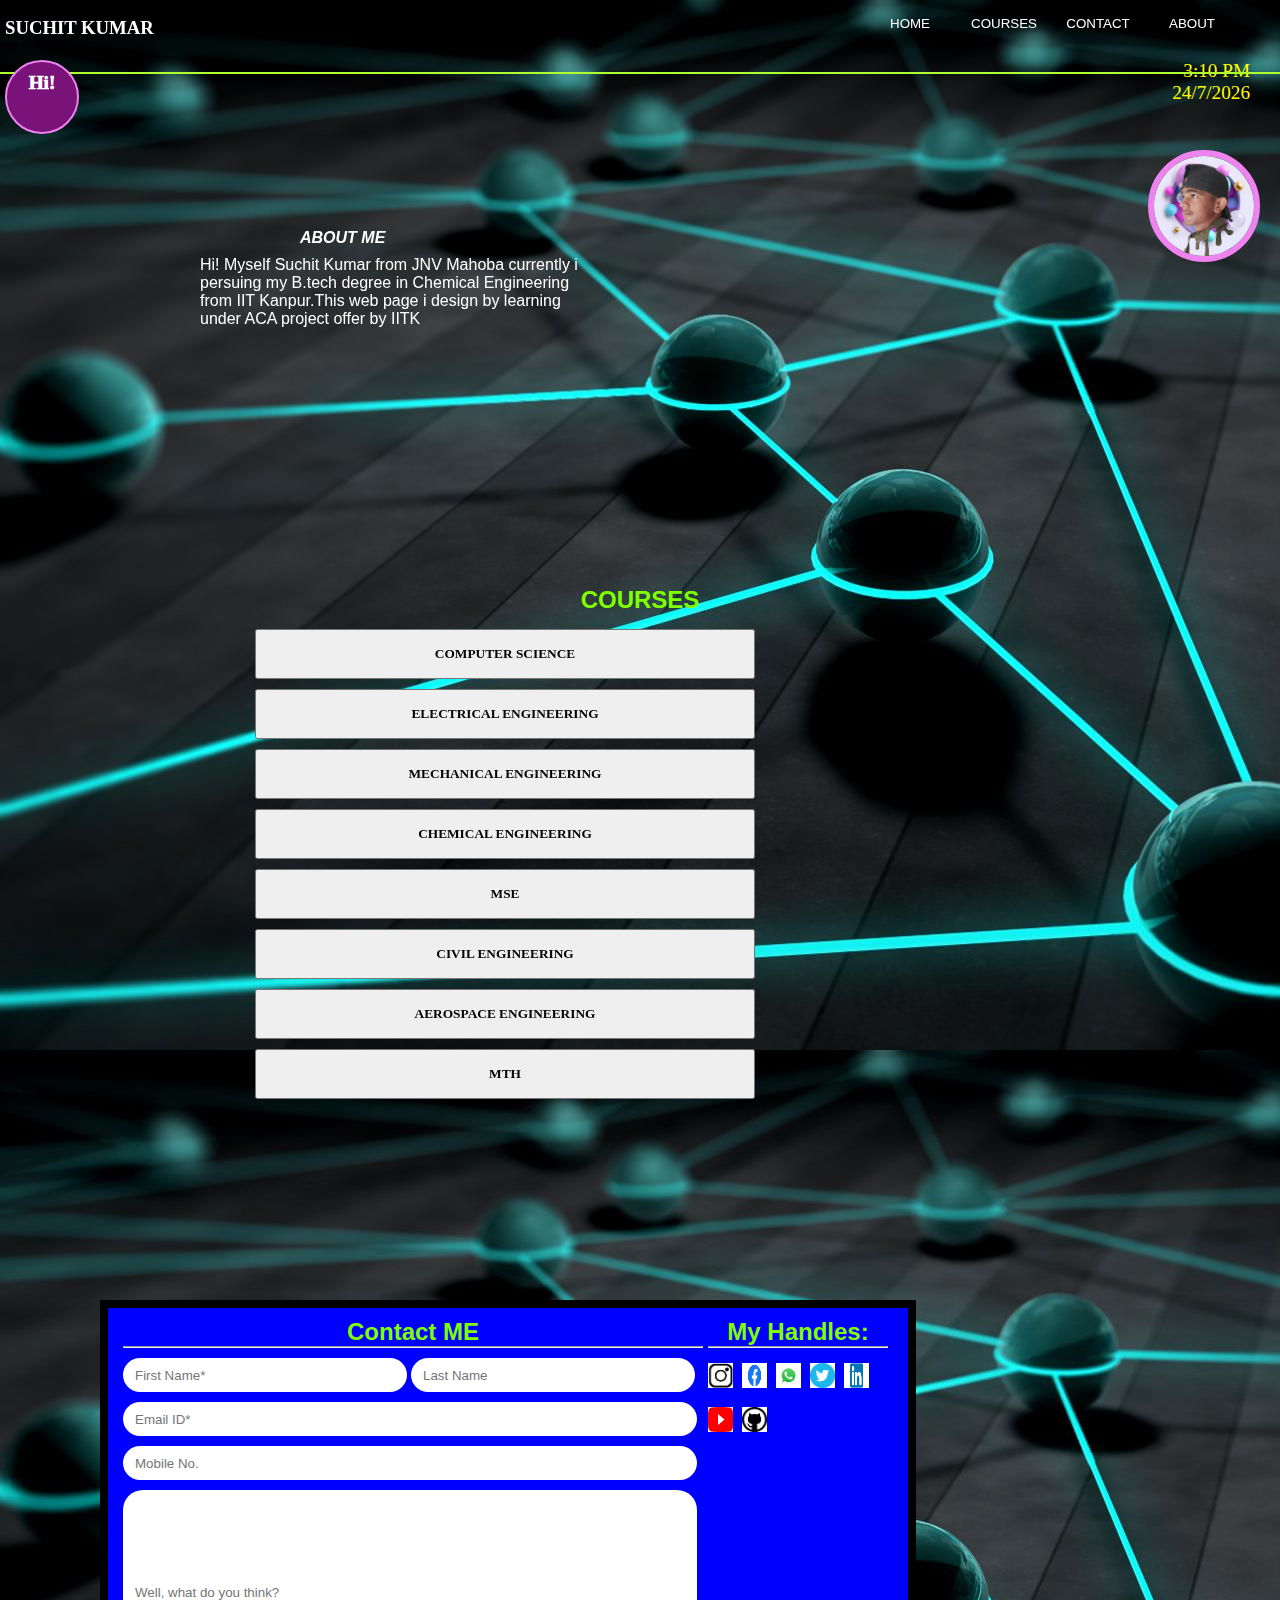
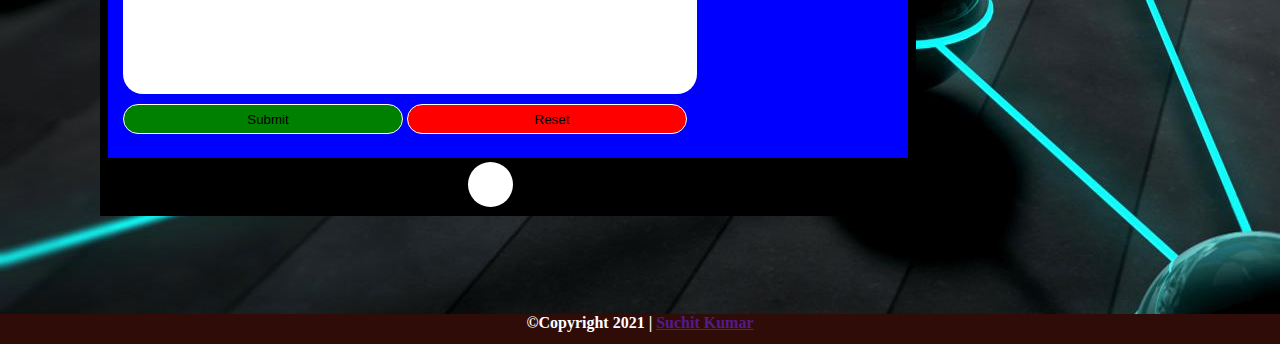
<file: itsme/index.html>
<!DOCTYPE html>
<html lang="en">

<head>
    <meta charset="UTF-8">
    <meta http-equiv="X-UA-Compatible" content="IE=edge">
    <meta name="viewport" content="width=device-width, initial-scale=1.0">
    <title>my first website</title>
    <link rel="stylesheet" href="index.css">
</head>

<body onload="myfunction()">
    <div id="loading">

    </div>
    <div class="date">
        <span id="time"></span><br>
        <span id="day"></span>
    </div>
    <div class="head" id="home">
        <h3>SUCHIT KUMAR</h3>
        <div class="buttonbox">
            <a href="#home"><button class="hm" type="button">HOME</button></a>
            <a href="#courses"> <button class="hm" type="button">COURSES</button></a>
            <a href="#contact"> <button class="hm" type="button">contact</button></a>
            <a href="#abou"><button class="hm" type="button">about</button></a>

        </div>
    </div>
    <div id="abou">
        <h4>about me</h4><br>
        <p id="some">Hi! Myself Suchit Kumar from JNV Mahoba currently i persuing my B.tech degree in Chemical
            Engineering from
            IIT Kanpur.This web page i design by learning under ACA project offer by IITK </p>
    </div>
    <div class="pic">
        <img src="sk.jpeg" height="100px" width="100px">
    </div>
    <div id="hi">Hi!</div>


    <div class="contact" id="contact">
        <div id="cc">
            <h2 id="head">Contact ME</h2>
            <hr>
            <form action="suchit159kumar@gmail.com">
                <input type="text" placeholder="First Name*" id="fname" class="name" name="fname" required>
                <input type="text" placeholder="Last Name" id="lname" class="name" name="lname">
                <input type="email" placeholder="Email ID*" id="email" name="email" class="name" required>
                <input type="number" placeholder="Mobile No." id="number" name="number" class="name">
                <input type="text" placeholder="Well, what do you think?" id="about" name="more" class="name">
                <button type="submit" id="submit" class="name">Submit</button>
                <button type="reset" id="reset" class="name">Reset</button>
            </form>
        </div>
        <div id="itsme">
            <h2>My Handles:</h2>
            <hr>
            <a onload="myfunction()" href="https://www.instagram.com/iz_suchit/" target="blank"><img src="inst.png"
                    class="icons"></a>
            <a href="https://www.facebook.com/profile.php?id=100024178777069" target="blank"><img src="fb.png"
                    class="icons"></a>
            <a href="#"><img src="whatsapp.jpg" class="icons" target="blank"></a>
            <a href="https://twitter.com/suchit159kumar" target="blank"><img src="twitter.png" class="icons"></a>
            <a href="https://www.linkedin.com/in/suchit-kumar-8207a2178/" target="blank"><img src="linkedin.png"
                    class="icons"></a>
            <a href="https://www.youtube.com/channel/UCKcyM4Q28Idmxk88yc-O4fw" target="blank"><img src="yt.png"
                    class="icons"></a>
            <a href="https://github.com/izsuchit" target="blank"><img src="github.png" class="icons"></a>
        </div>

        <div class="blank">
            <div id="cir"></div>
        </div>
    </div>

    <div class="add">

    </div>
    <section id="courses">
        <h2>COURSES</h2>

        <div class="butt">
            <a href="computer.html"><button type="button" class="but" id="c">COMPUTER SCIENCE</button></a>
            <a href="electric.html"><button type="button" class="but">ELECTRICAL ENGINEERING</button></a>
            <a href="mechanical.html"><button type="button" class="but">MECHANICAL ENGINEERING</button></a>
            <a href="chemical.html"><button type="button" class="but">CHEMICAL ENGINEERING</button></a>
            <a href="mse.html"><button type="button" class="but">MSE</button></a>
            <a href="civil.html"><button type="button" class="but">CIVIL ENGINEERING</button></a>
            <a href="aerospace.html"><button type="button" class="but">AEROSPACE ENGINEERING</button></a>
            <a href="mth.html"><button type="button" class="but">MTH</button></a>

        </div>
    </section>

    <footer class="footer">
        &copycopyright 2021 | <a href="">suchit kumar</a>
    </footer>
    <script src="index.js"></script>

</body>

</html>
</file>
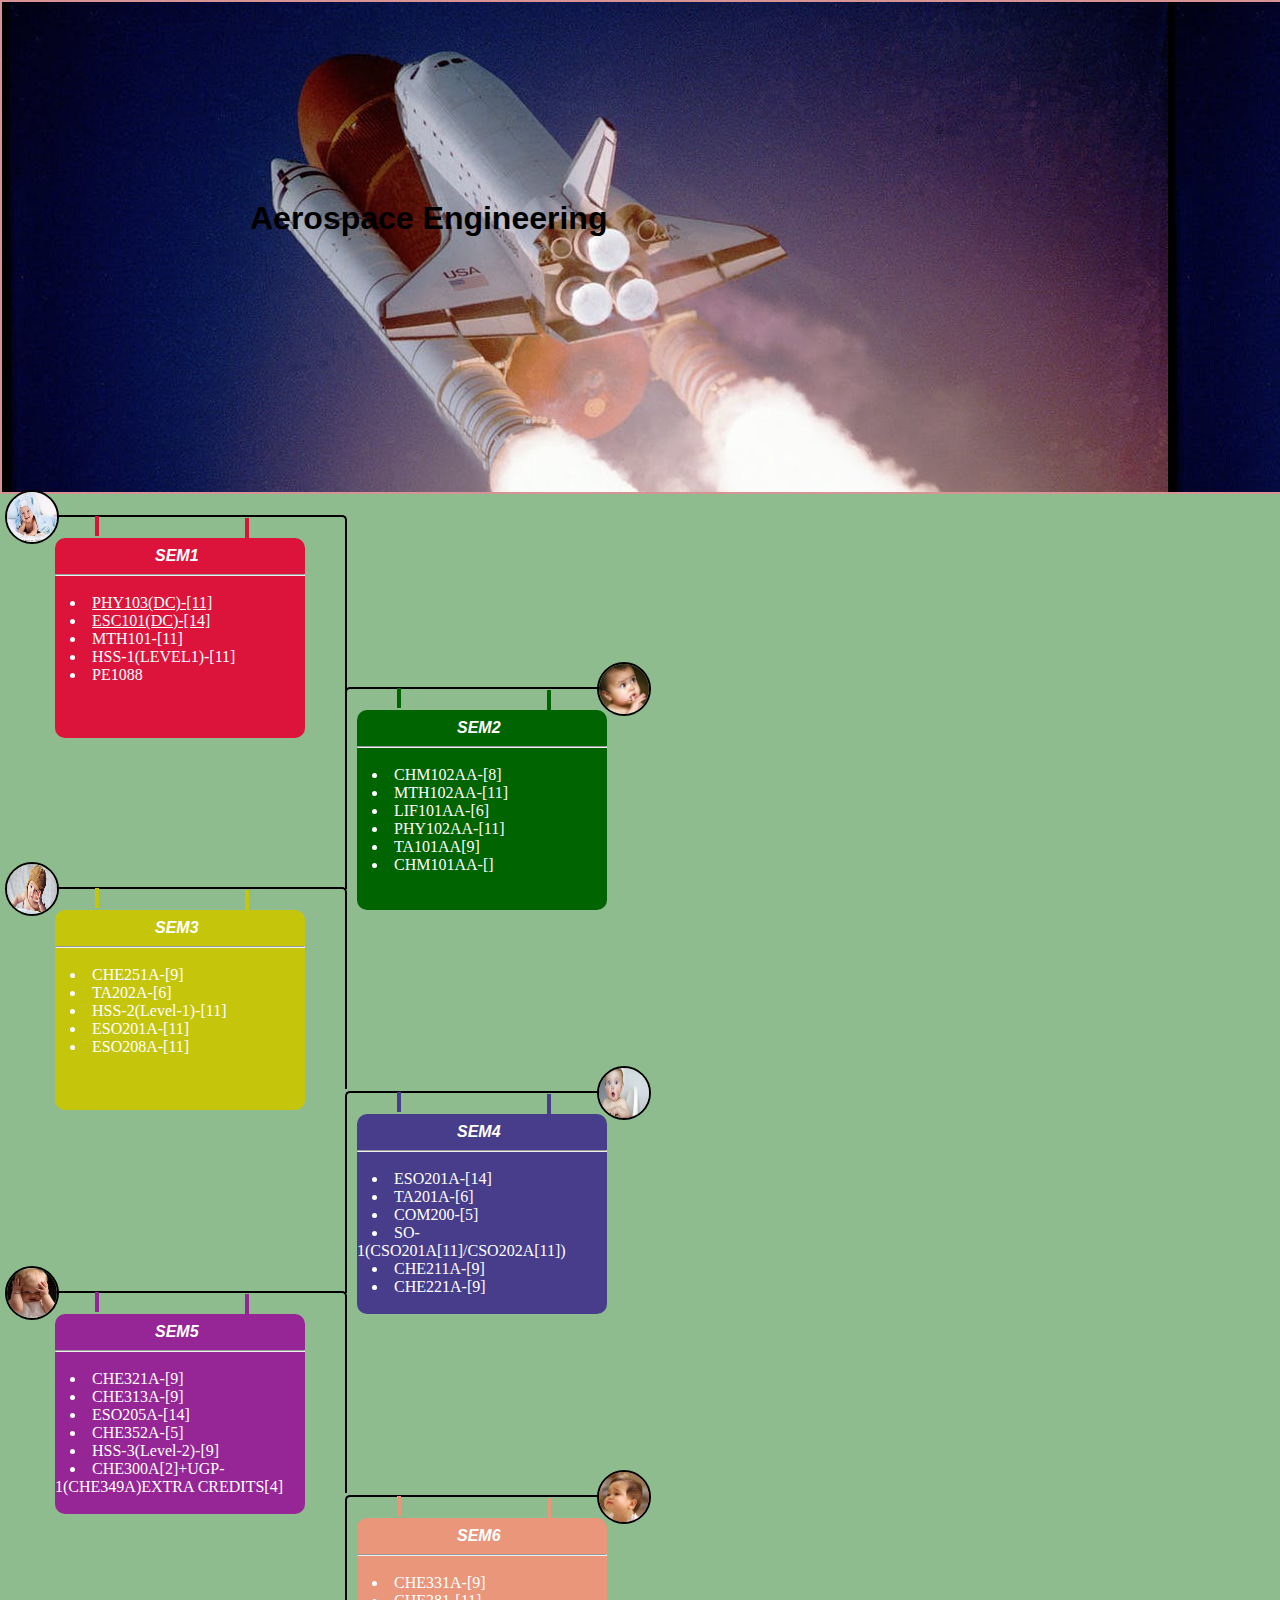
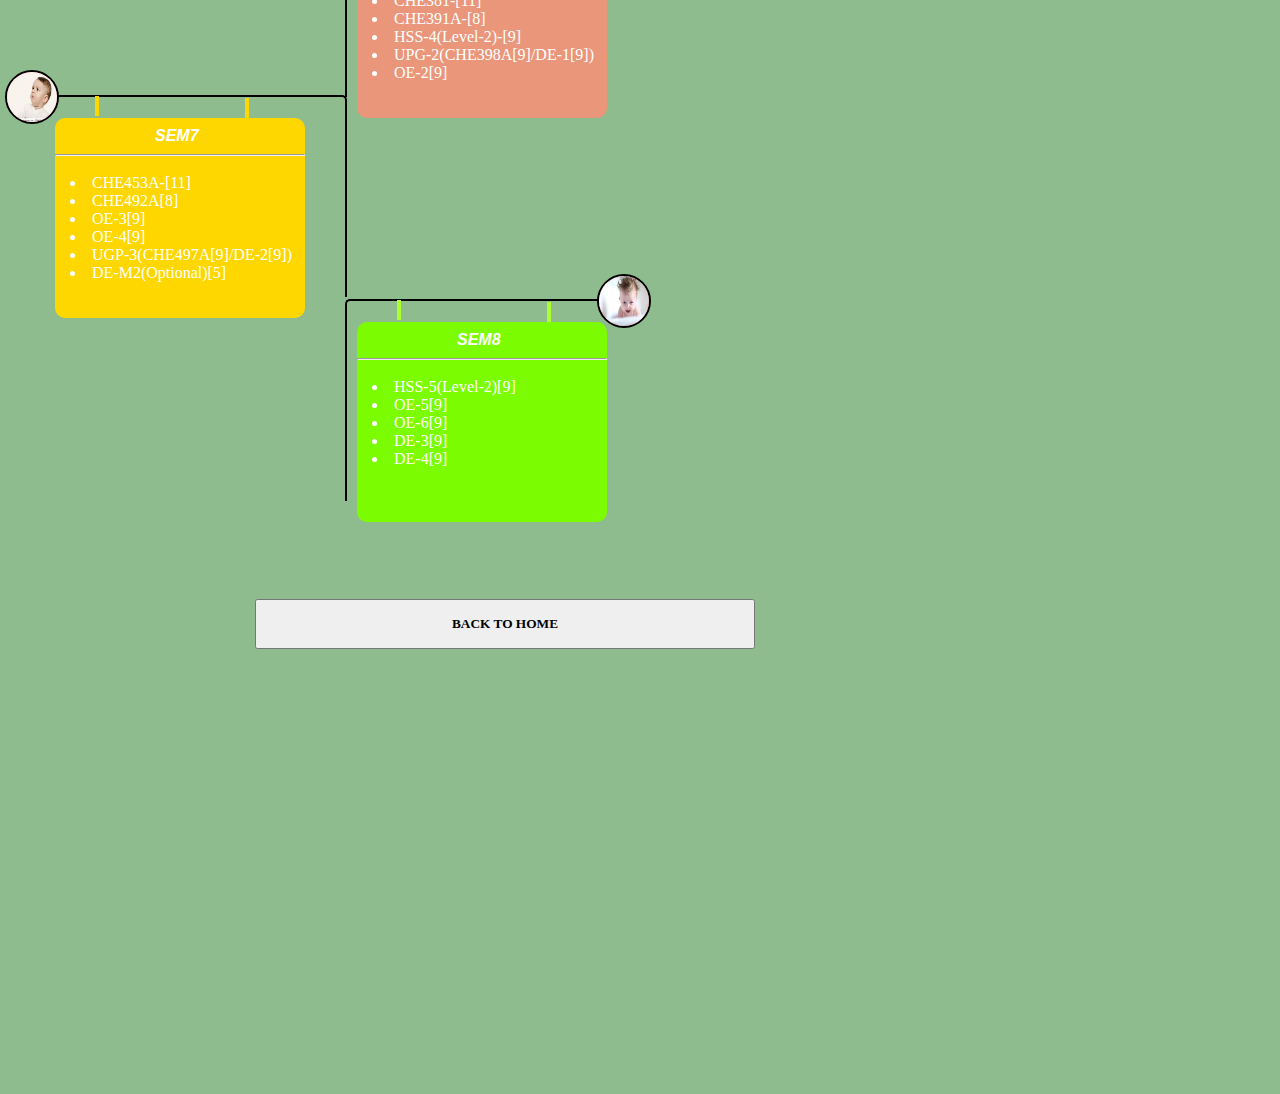
<file: itsme/aerospace.html>
<!DOCTYPE html>
<html lang="en">

<head>
    <meta charset="UTF-8">
    <meta http-equiv="X-UA-Compatible" content="IE=edge">
    <meta name="viewport" content="width=device-width, initial-scale=1.0">
    <title>aerospace engineering</title>
    <link rel="stylesheet" href="index.css">
    <link rel="stylesheet" href="aerospace.css">

</head>

<body>
    <div class="ae">
        <h1 id="aer">aerospace engineering</h1>
    </div>
    <div class="study" id="ele">
        <div class="bigbox">
            <div class="circle"><img src="sem1.jpg" height="50px" width="50px"> </div>
            <div class="small1 a"></div>
            <div class="small2 a"></div>
            <div class="box" id="sem1">

                <h4>sem1</h4>
                <br>
                <hr><br>
                <ul>
                    <li><a class="link" href="#">PHY103(DC)-[11]</a></li>
                    <li><a class="link" href="#">ESC101(DC)-[14]</a></li>
                    <li>MTH101-[11]</li>
                    <li>HSS-1(LEVEL1)-[11]</li>
                    <li>PE1088</li>
                </ul>

            </div>
        </div>
        <div class="boxeven">
            <div class="circle2"><img src="sem2.jpg" height="50px" width="50px"></div>
            <div class="small1 b"></div>
            <div class="small2 b"></div>
            <div class="box" id="sem2">

                <h4>sem2</h4>
                <br>
                <hr><br>
                <ul>
                    <li>CHM102AA-[8]</li>
                    <li>MTH102AA-[11]</li>
                    <li>LIF101AA-[6]</li>
                    <li>PHY102AA-[11]</li>
                    <li>TA101AA[9]</li>
                    <li>CHM101AA-[]</li>
                </ul>
            </div>
        </div>
        <div class="bigbox up">
            <div class="circle"><img src="sem3.jpg" height="50px" width="50px"></div>
            <div class="small1 c"></div>
            <div class="small2 c"></div>
            <div class="box" id="sem3">
                <h4>sem3</h4>
                <br>
                <hr><br>
                <ul>
                    <li>CHE251A-[9]</li>
                    <li>TA202A-[6]</li>
                    <li>HSS-2(Level-1)-[11]</li>
                    <li>ESO201A-[11]</li>
                    <li>ESO208A-[11]</li>
                </ul>

            </div>
        </div>
        <div class="boxeven">
            <div class="circle2"><img src="sem4.jpg" height="50px" width="50px"></div>
            <div class="small1 d"></div>
            <div class="small2 d"></div>
            <div class="box" id="sem4">
                <h4>sem4</h4>
                <br>
                <hr><br>
                <ul>
                    <li id="as">ESO201A-[14]</li>
                    <li>TA201A-[6]</li>
                    <li>COM200-[5]</li>
                    <li>SO-1(CSO201A[11]/CSO202A[11])</li>
                    <li>CHE211A-[9]</li>
                    <li>CHE221A-[9]</li>
                </ul>
            </div>
        </div>


        <div class="bigbox up">
            <div class="circle"><img src="sem5.jpg" height="50px" width="50px"></div>
            <div class="small1 e"></div>
            <div class="small2 e"></div>
            <div class="box" id="sem5">
                <h4>sem5</h4>
                <br>
                <hr><br>
                <ul>
                    <li>CHE321A-[9]</li>
                    <li>CHE313A-[9]</li>
                    <li>ESO205A-[14]</li>
                    <li>CHE352A-[5]</li>
                    <li>HSS-3(Level-2)-[9]</li>
                    <li>CHE300A[2]+UGP-1(CHE349A)EXTRA CREDITS[4]</li>
                </ul>
            </div>
        </div>
        <div class="boxeven">
            <div class="circle2"><img src="sem6.jpg" height="50px" width="50px"></div>
            <div class="small1 f"></div>
            <div class="small2 f"></div>
            <div class="box" id="sem6">
                <h4>sem6</h4>
                <br>
                <hr><br>
                <ul>
                    <li>CHE331A-[9]</li>
                    <li>CHE381-[11]</li>
                    <li>CHE391A-[8]</li>
                    <li>HSS-4(Level-2)-[9]</li>
                    <li>UPG-2(CHE398A[9]/DE-1[9])</li>
                    <li>OE-2[9]</li>
                </ul>
            </div>
        </div>
        <div class="bigbox up">
            <div class="circle"><img src="sem7.jpg" height="50px" width="50px"></div>
            <div class="small1 g"></div>
            <div class="small2 g"></div>
            <div class="box" id="sem7">
                <h4>sem7</h4>
                <br>
                <hr><br>
                <ul>
                    <li>CHE453A-[11]</li>
                    <li>CHE492A[8]</li>
                    <li>OE-3[9]</li>
                    <li>OE-4[9]</li>
                    <li>UGP-3(CHE497A[9]/DE-2[9])</li>
                    <li>DE-M2(Optional)[5]</li>
                </ul>
            </div>
        </div>
        <div class="boxeven">
            <div class="circle2"><img src="sem8.jpg" height="50px" width="50px"></div>
            <div class="small1 h"></div>
            <div class="small2 h"></div>
            <div class="box" id="sem8">
                <h4>sem8</h4>
                <br>
                <hr><br>
                <ul>
                    <li>HSS-5(Level-2)[9]</li>
                    <li>OE-5[9]</li>
                    <li>OE-6[9]</li>
                    <li>DE-3[9]</li>
                    <li>DE-4[9]</li>
                </ul>
            </div>
        </div>
    </div>
    <script src="index.js"></script>
    <div class="bu">

        <a href="index.html"><button type="button" class="but">BACK TO HOME</button></a>


    </div>
</file>
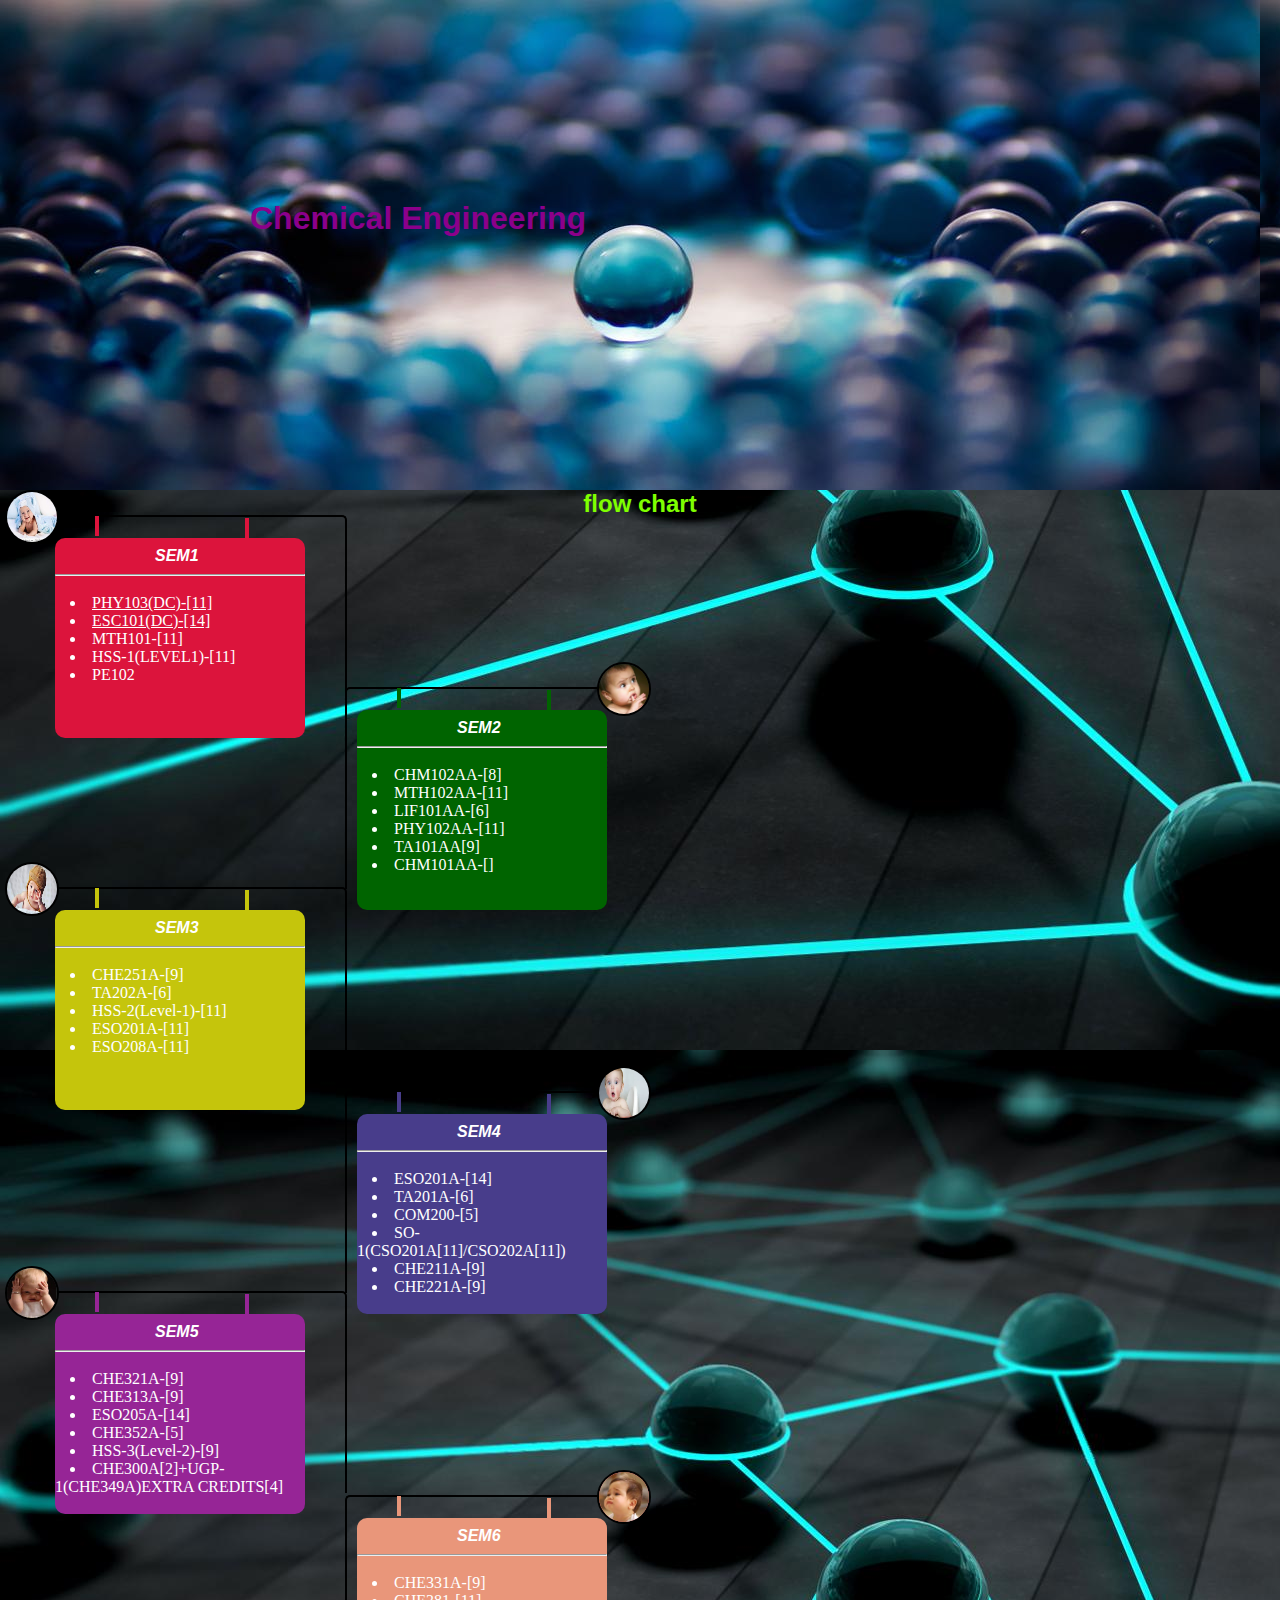
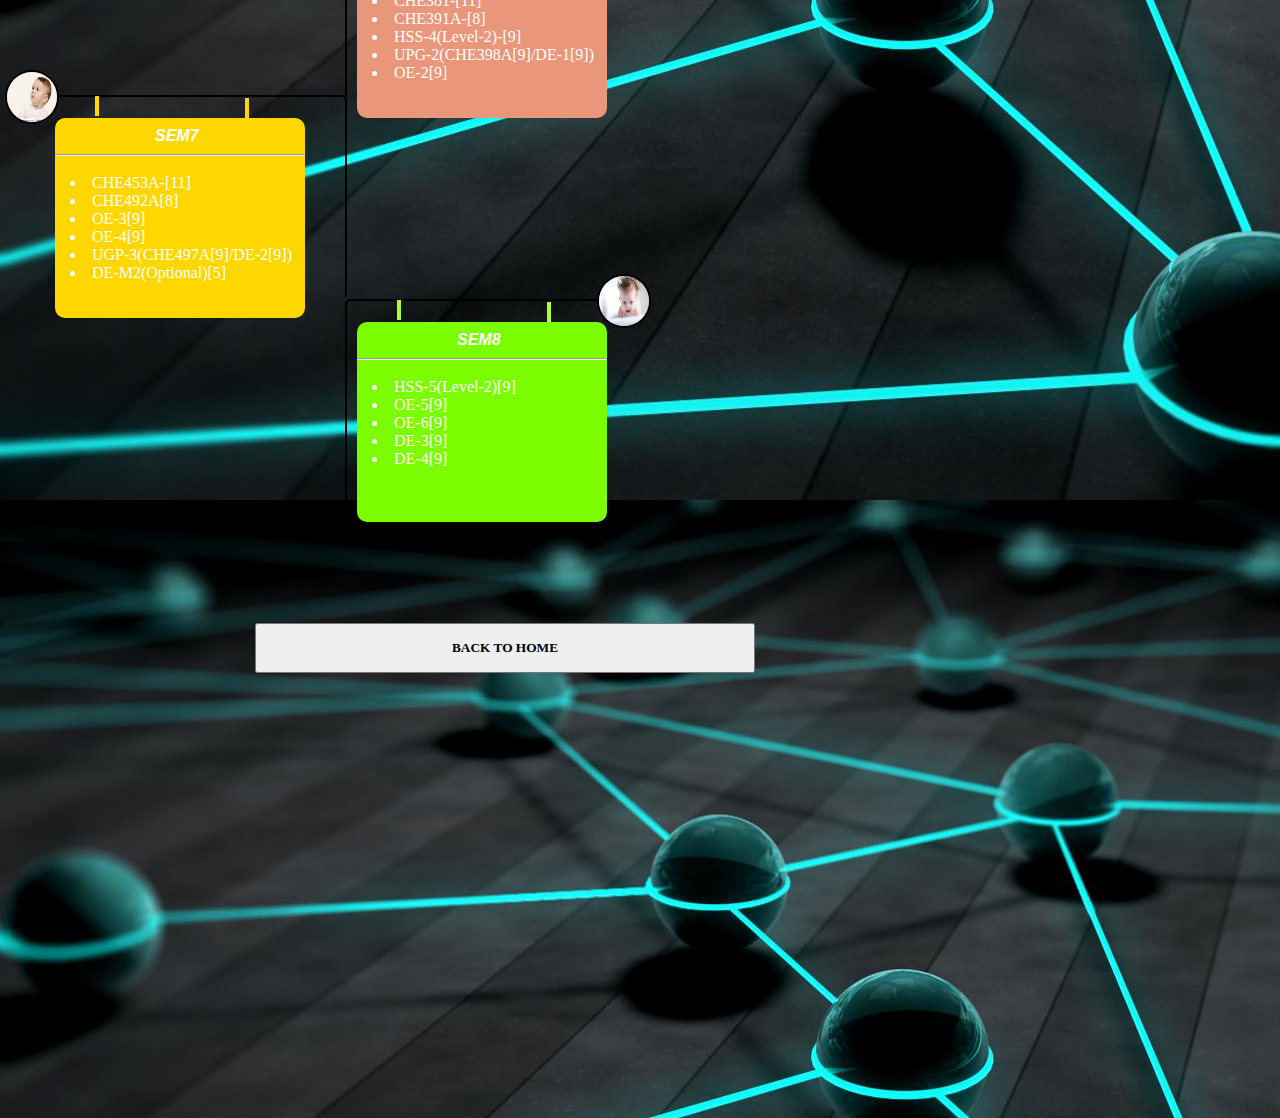
<file: itsme/chemical.html>
<!DOCTYPE html>
<html lang="en">

<head>
    <meta charset="UTF-8">
    <meta http-equiv="X-UA-Compatible" content="IE=edge">
    <meta name="viewport" content="width=device-width, initial-scale=1.0">
    <title>chemical engineering</title>
    <link rel="stylesheet" href="index.css">
    <link rel="stylesheet" href="chemical.css">

</head>

<body>
    <div class="ch">
        <h1 id="che">chemical engineering</h1>
    </div>
    <h2>flow chart</h2>
    <div class="study" id="ele">
        <div class="bigbox">
            <div class="circle"><img src="sem1.jpg" height="50px" width="50px"> </div>
            <div class="small1 a"></div>
            <div class="small2 a"></div>
            <div class="box" id="sem1">

                <h4>sem1</h4>
                <br>
                <hr><br>
                <ul>
                    <li><a class="link" href="#">PHY103(DC)-[11]</a></li>
                    <li><a class="link" href="#">ESC101(DC)-[14]</a></li>
                    <li>MTH101-[11]</li>
                    <li>HSS-1(LEVEL1)-[11]</li>
                    <li>PE102</li>
                </ul>

            </div>
        </div>
        <div class="boxeven">
            <div class="circle2"><img src="sem2.jpg" height="50px" width="50px"></div>
            <div class="small1 b"></div>
            <div class="small2 b"></div>
            <div class="box" id="sem2">

                <h4>sem2</h4>
                <br>
                <hr><br>
                <ul>
                    <li>CHM102AA-[8]</li>
                    <li>MTH102AA-[11]</li>
                    <li>LIF101AA-[6]</li>
                    <li>PHY102AA-[11]</li>
                    <li>TA101AA[9]</li>
                    <li>CHM101AA-[]</li>
                </ul>
            </div>
        </div>
        <div class="bigbox up">
            <div class="circle"><img src="sem3.jpg" height="50px" width="50px"></div>
            <div class="small1 c"></div>
            <div class="small2 c"></div>
            <div class="box" id="sem3">
                <h4>sem3</h4>
                <br>
                <hr><br>
                <ul>
                    <li>CHE251A-[9]</li>
                    <li>TA202A-[6]</li>
                    <li>HSS-2(Level-1)-[11]</li>
                    <li>ESO201A-[11]</li>
                    <li>ESO208A-[11]</li>
                </ul>

            </div>
        </div>
        <div class="boxeven">
            <div class="circle2"><img src="sem4.jpg" height="50px" width="50px"></div>
            <div class="small1 d"></div>
            <div class="small2 d"></div>
            <div class="box" id="sem4">
                <h4>sem4</h4>
                <br>
                <hr><br>
                <ul>
                    <li id="as">ESO201A-[14]</li>
                    <li>TA201A-[6]</li>
                    <li>COM200-[5]</li>
                    <li>SO-1(CSO201A[11]/CSO202A[11])</li>
                    <li>CHE211A-[9]</li>
                    <li>CHE221A-[9]</li>
                </ul>
            </div>
        </div>


        <div class="bigbox up">
            <div class="circle"><img src="sem5.jpg" height="50px" width="50px"></div>
            <div class="small1 e"></div>
            <div class="small2 e"></div>
            <div class="box" id="sem5">
                <h4>sem5</h4>
                <br>
                <hr><br>
                <ul>
                    <li>CHE321A-[9]</li>
                    <li>CHE313A-[9]</li>
                    <li>ESO205A-[14]</li>
                    <li>CHE352A-[5]</li>
                    <li>HSS-3(Level-2)-[9]</li>
                    <li>CHE300A[2]+UGP-1(CHE349A)EXTRA CREDITS[4]</li>
                </ul>
            </div>
        </div>
        <div class="boxeven">
            <div class="circle2"><img src="sem6.jpg" height="50px" width="50px"></div>
            <div class="small1 f"></div>
            <div class="small2 f"></div>
            <div class="box" id="sem6">
                <h4>sem6</h4>
                <br>
                <hr><br>
                <ul>
                    <li>CHE331A-[9]</li>
                    <li>CHE381-[11]</li>
                    <li>CHE391A-[8]</li>
                    <li>HSS-4(Level-2)-[9]</li>
                    <li>UPG-2(CHE398A[9]/DE-1[9])</li>
                    <li>OE-2[9]</li>
                </ul>
            </div>
        </div>
        <div class="bigbox up">
            <div class="circle"><img src="sem7.jpg" height="50px" width="50px"></div>
            <div class="small1 g"></div>
            <div class="small2 g"></div>
            <div class="box" id="sem7">
                <h4>sem7</h4>
                <br>
                <hr><br>
                <ul>
                    <li>CHE453A-[11]</li>
                    <li>CHE492A[8]</li>
                    <li>OE-3[9]</li>
                    <li>OE-4[9]</li>
                    <li>UGP-3(CHE497A[9]/DE-2[9])</li>
                    <li>DE-M2(Optional)[5]</li>
                </ul>
            </div>
        </div>
        <div class="boxeven">
            <div class="circle2"><img src="sem8.jpg" height="50px" width="50px"></div>
            <div class="small1 h"></div>
            <div class="small2 h"></div>
            <div class="box" id="sem8">
                <h4>sem8</h4>
                <br>
                <hr><br>
                <ul>
                    <li>HSS-5(Level-2)[9]</li>
                    <li>OE-5[9]</li>
                    <li>OE-6[9]</li>
                    <li>DE-3[9]</li>
                    <li>DE-4[9]</li>
                </ul>
            </div>
        </div>
    </div>
    <script src="index.js"></script>
    <div class="bu">

        <a href="index.html"><button type="button" class="but">BACK TO HOME</button></a>


    </div>
</file>
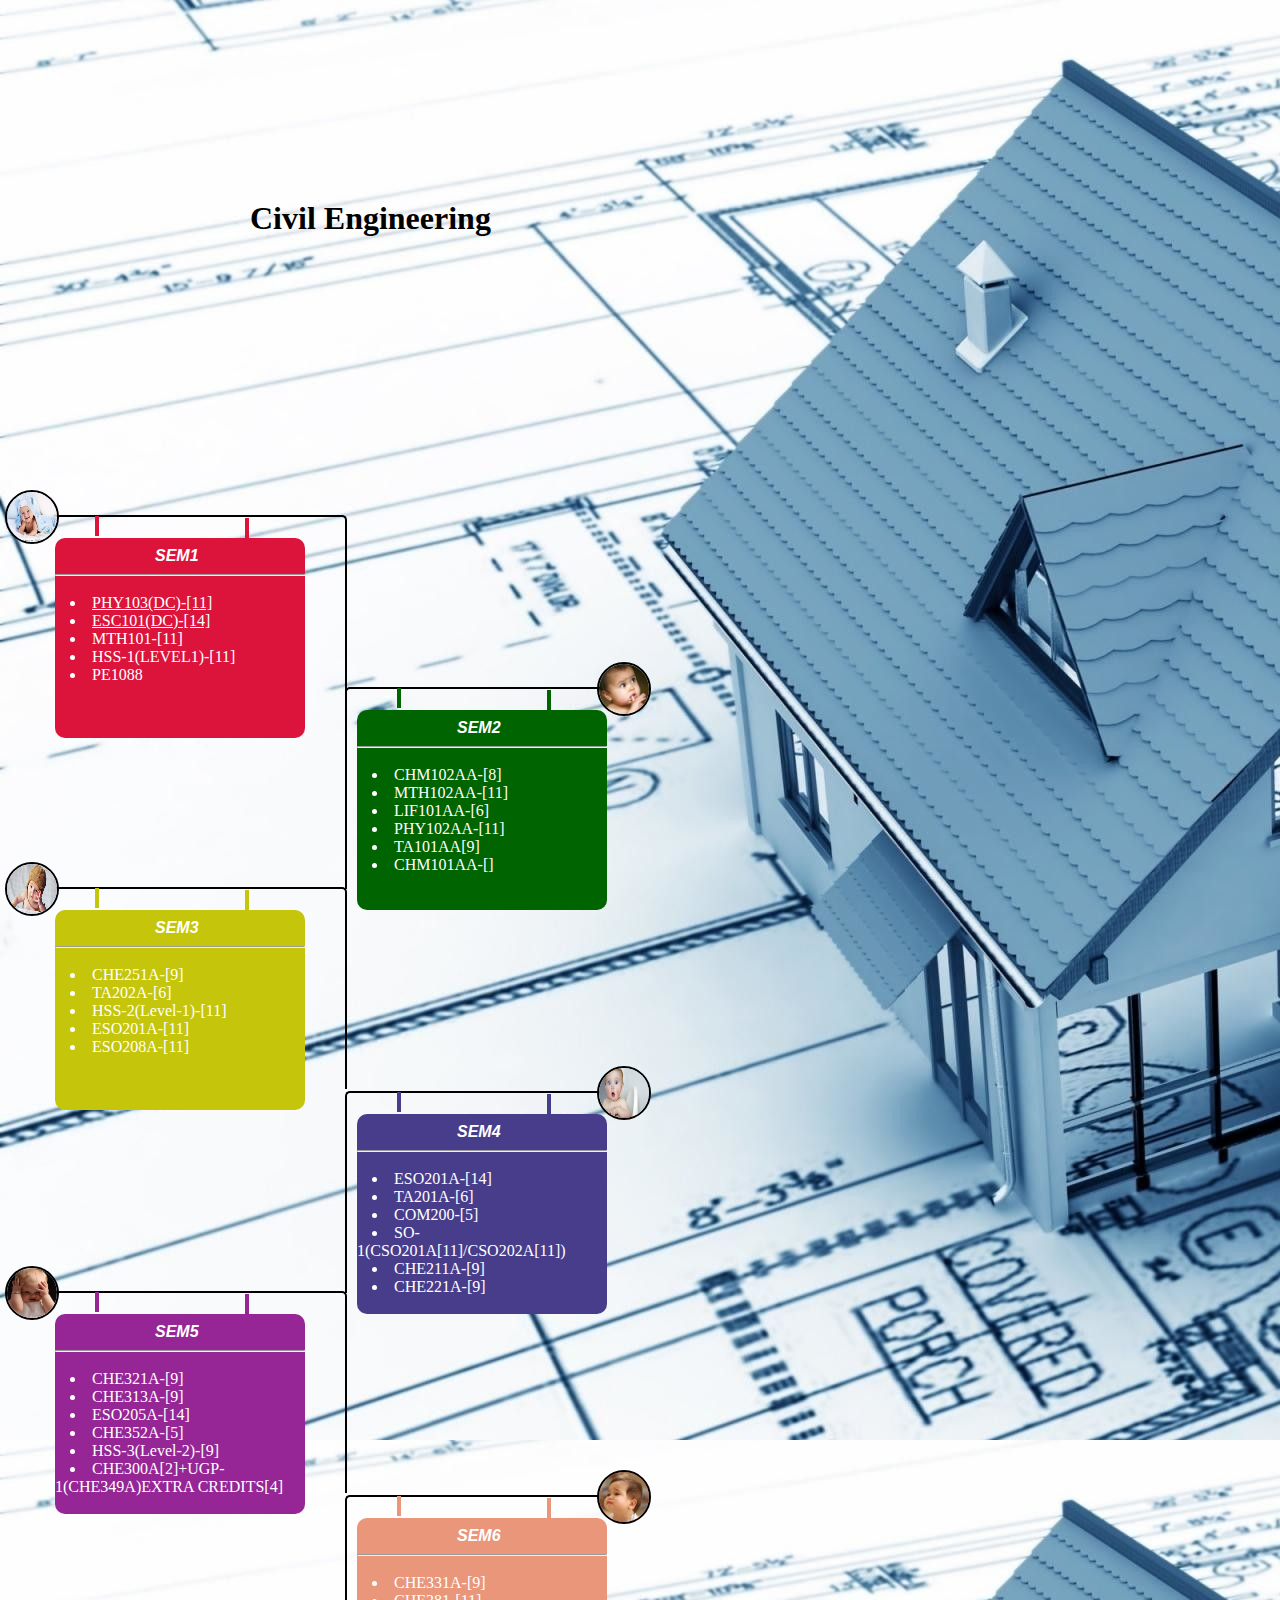
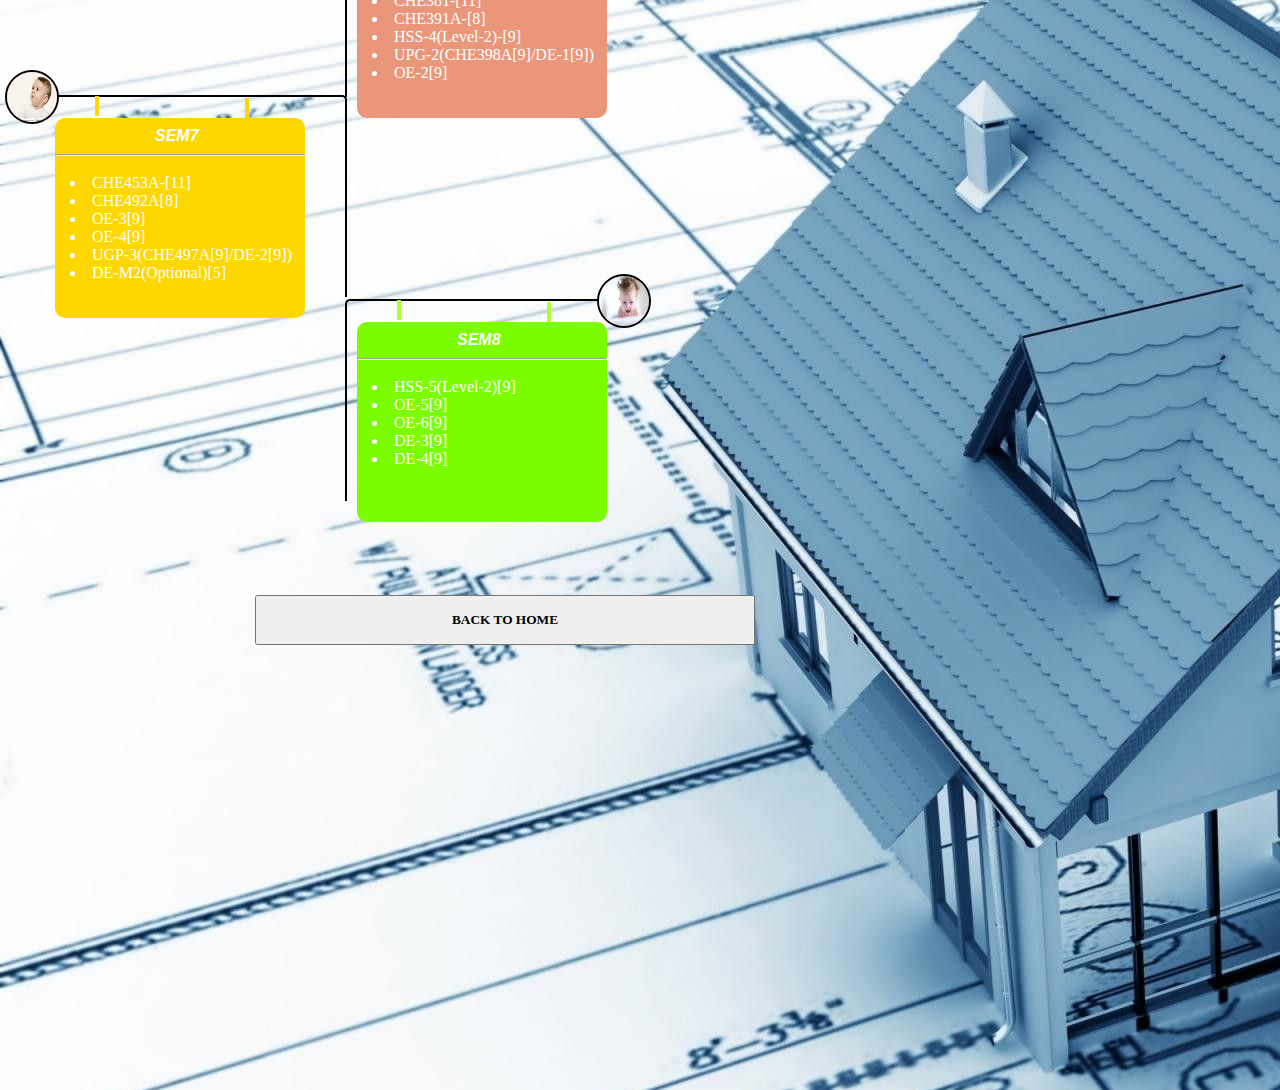
<file: itsme/civil.html>
<!DOCTYPE html>
<html lang="en">

<head>
    <meta charset="UTF-8">
    <meta http-equiv="X-UA-Compatible" content="IE=edge">
    <meta name="viewport" content="width=device-width, initial-scale=1.0">
    <title>civil engineering</title>
    <link rel="stylesheet" href="index.css">
    <link rel="stylesheet" href="civil.css">

</head>

<body>
    <div class="ci">
        <h1 id="civ">civil engineering</h1>
    </div>
    <div class="study" id="ele">
        <div class="bigbox">
            <div class="circle"><img src="sem1.jpg" height="50px" width="50px"> </div>
            <div class="small1 a"></div>
            <div class="small2 a"></div>
            <div class="box" id="sem1">

                <h4>sem1</h4>
                <br>
                <hr><br>
                <ul>
                    <li><a class="link" href="#">PHY103(DC)-[11]</a></li>
                    <li><a class="link" href="#">ESC101(DC)-[14]</a></li>
                    <li>MTH101-[11]</li>
                    <li>HSS-1(LEVEL1)-[11]</li>
                    <li>PE1088</li>
                </ul>

            </div>
        </div>
        <div class="boxeven">
            <div class="circle2"><img src="sem2.jpg" height="50px" width="50px"></div>
            <div class="small1 b"></div>
            <div class="small2 b"></div>
            <div class="box" id="sem2">

                <h4>sem2</h4>
                <br>
                <hr><br>
                <ul>
                    <li>CHM102AA-[8]</li>
                    <li>MTH102AA-[11]</li>
                    <li>LIF101AA-[6]</li>
                    <li>PHY102AA-[11]</li>
                    <li>TA101AA[9]</li>
                    <li>CHM101AA-[]</li>
                </ul>
            </div>
        </div>
        <div class="bigbox up">
            <div class="circle"><img src="sem3.jpg" height="50px" width="50px"></div>
            <div class="small1 c"></div>
            <div class="small2 c"></div>
            <div class="box" id="sem3">
                <h4>sem3</h4>
                <br>
                <hr><br>
                <ul>
                    <li>CHE251A-[9]</li>
                    <li>TA202A-[6]</li>
                    <li>HSS-2(Level-1)-[11]</li>
                    <li>ESO201A-[11]</li>
                    <li>ESO208A-[11]</li>
                </ul>

            </div>
        </div>
        <div class="boxeven">
            <div class="circle2"><img src="sem4.jpg" height="50px" width="50px"></div>
            <div class="small1 d"></div>
            <div class="small2 d"></div>
            <div class="box" id="sem4">
                <h4>sem4</h4>
                <br>
                <hr><br>
                <ul>
                    <li id="as">ESO201A-[14]</li>
                    <li>TA201A-[6]</li>
                    <li>COM200-[5]</li>
                    <li>SO-1(CSO201A[11]/CSO202A[11])</li>
                    <li>CHE211A-[9]</li>
                    <li>CHE221A-[9]</li>
                </ul>
            </div>
        </div>


        <div class="bigbox up">
            <div class="circle"><img src="sem5.jpg" height="50px" width="50px"></div>
            <div class="small1 e"></div>
            <div class="small2 e"></div>
            <div class="box" id="sem5">
                <h4>sem5</h4>
                <br>
                <hr><br>
                <ul>
                    <li>CHE321A-[9]</li>
                    <li>CHE313A-[9]</li>
                    <li>ESO205A-[14]</li>
                    <li>CHE352A-[5]</li>
                    <li>HSS-3(Level-2)-[9]</li>
                    <li>CHE300A[2]+UGP-1(CHE349A)EXTRA CREDITS[4]</li>
                </ul>
            </div>
        </div>
        <div class="boxeven">
            <div class="circle2"><img src="sem6.jpg" height="50px" width="50px"></div>
            <div class="small1 f"></div>
            <div class="small2 f"></div>
            <div class="box" id="sem6">
                <h4>sem6</h4>
                <br>
                <hr><br>
                <ul>
                    <li>CHE331A-[9]</li>
                    <li>CHE381-[11]</li>
                    <li>CHE391A-[8]</li>
                    <li>HSS-4(Level-2)-[9]</li>
                    <li>UPG-2(CHE398A[9]/DE-1[9])</li>
                    <li>OE-2[9]</li>
                </ul>
            </div>
        </div>
        <div class="bigbox up">
            <div class="circle"><img src="sem7.jpg" height="50px" width="50px"></div>
            <div class="small1 g"></div>
            <div class="small2 g"></div>
            <div class="box" id="sem7">
                <h4>sem7</h4>
                <br>
                <hr><br>
                <ul>
                    <li>CHE453A-[11]</li>
                    <li>CHE492A[8]</li>
                    <li>OE-3[9]</li>
                    <li>OE-4[9]</li>
                    <li>UGP-3(CHE497A[9]/DE-2[9])</li>
                    <li>DE-M2(Optional)[5]</li>
                </ul>
            </div>
        </div>
        <div class="boxeven">
            <div class="circle2"><img src="sem8.jpg" height="50px" width="50px"></div>
            <div class="small1 h"></div>
            <div class="small2 h"></div>
            <div class="box" id="sem8">
                <h4>sem8</h4>
                <br>
                <hr><br>
                <ul>
                    <li>HSS-5(Level-2)[9]</li>
                    <li>OE-5[9]</li>
                    <li>OE-6[9]</li>
                    <li>DE-3[9]</li>
                    <li>DE-4[9]</li>
                </ul>
            </div>
        </div>
    </div>
    <script src="index.js"></script>
    <div class="bu">

        <a href="index.html"><button type="button" class="but">BACK TO HOME</button></a>


    </div>
</file>
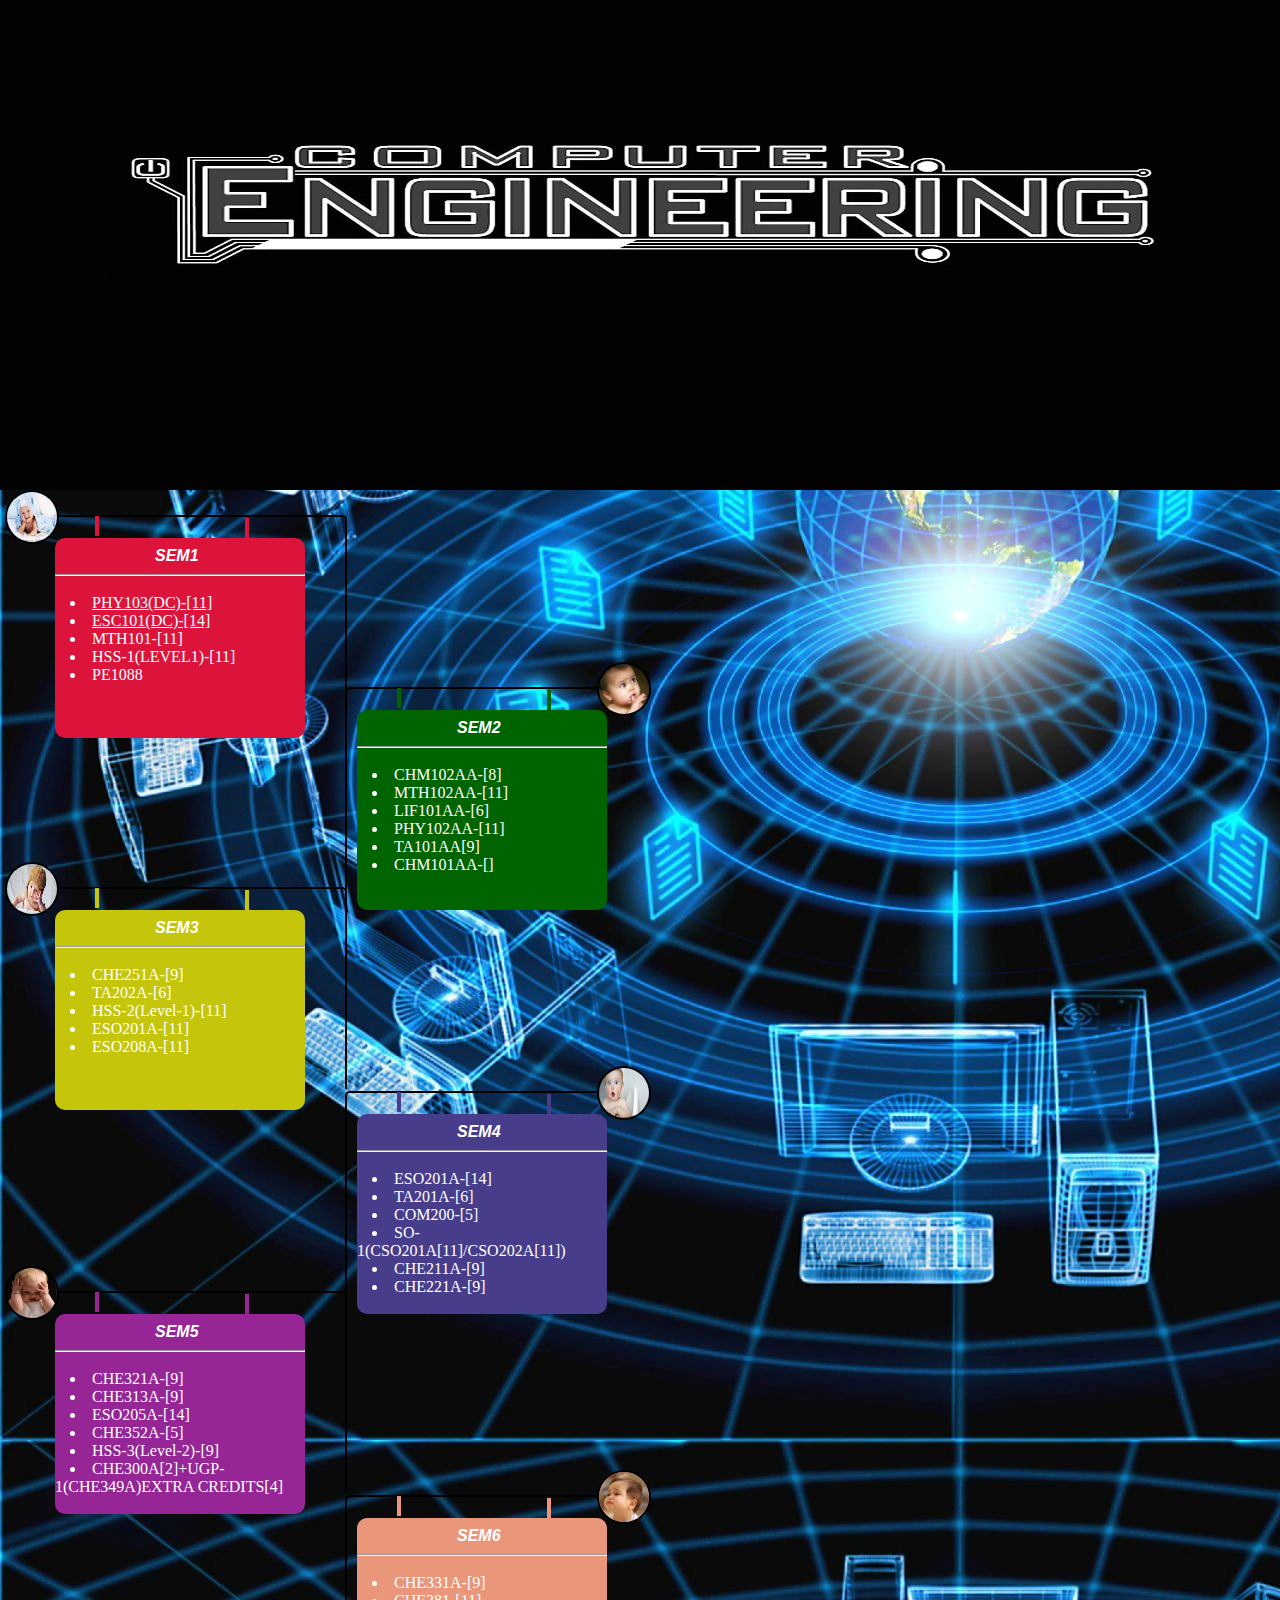
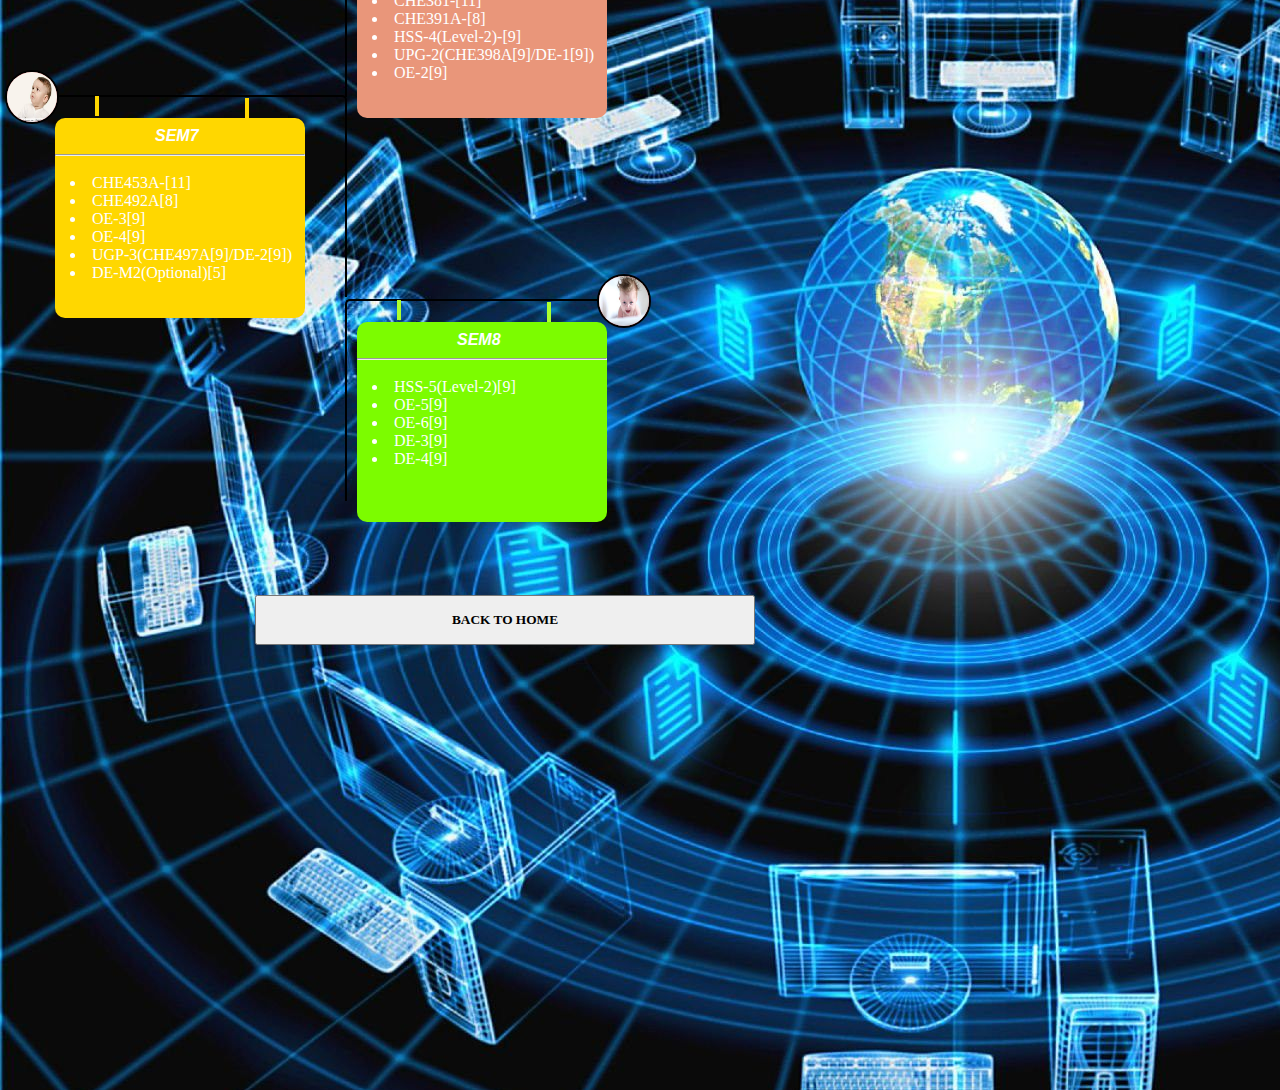
<file: itsme/computer.html>
<!DOCTYPE html>
<html lang="en">

<head>
    <meta charset="UTF-8">
    <meta http-equiv="X-UA-Compatible" content="IE=edge">
    <meta name="viewport" content="width=device-width, initial-scale=1.0">
    <title>computer engineering</title>
    <link rel="stylesheet" href="index.css">
    <link rel="stylesheet" href="computer.css">

</head>

<body>
    <div class="cs">
        <img src="comp.jpg" height="100%" width="100%">
    </div>
    <div class="study" id="ele">
        <div class="bigbox">
            <div class="circle"><img src="sem1.jpg" height="50px" width="50px"> </div>
            <div class="small1 a"></div>
            <div class="small2 a"></div>
            <div class="box" id="sem1">

                <h4>sem1</h4>
                <br>
                <hr><br>
                <ul>
                    <li><a class="link" href="#">PHY103(DC)-[11]</a></li>
                    <li><a class="link" href="#">ESC101(DC)-[14]</a></li>
                    <li>MTH101-[11]</li>
                    <li>HSS-1(LEVEL1)-[11]</li>
                    <li>PE1088</li>
                </ul>

            </div>
        </div>
        <div class="boxeven">
            <div class="circle2"><img src="sem2.jpg" height="50px" width="50px"></div>
            <div class="small1 b"></div>
            <div class="small2 b"></div>
            <div class="box" id="sem2">

                <h4>sem2</h4>
                <br>
                <hr><br>
                <ul>
                    <li>CHM102AA-[8]</li>
                    <li>MTH102AA-[11]</li>
                    <li>LIF101AA-[6]</li>
                    <li>PHY102AA-[11]</li>
                    <li>TA101AA[9]</li>
                    <li>CHM101AA-[]</li>
                </ul>
            </div>
        </div>
        <div class="bigbox up">
            <div class="circle"><img src="sem3.jpg" height="50px" width="50px"></div>
            <div class="small1 c"></div>
            <div class="small2 c"></div>
            <div class="box" id="sem3">
                <h4>sem3</h4>
                <br>
                <hr><br>
                <ul>
                    <li>CHE251A-[9]</li>
                    <li>TA202A-[6]</li>
                    <li>HSS-2(Level-1)-[11]</li>
                    <li>ESO201A-[11]</li>
                    <li>ESO208A-[11]</li>
                </ul>

            </div>
        </div>
        <div class="boxeven">
            <div class="circle2"><img src="sem4.jpg" height="50px" width="50px"></div>
            <div class="small1 d"></div>
            <div class="small2 d"></div>
            <div class="box" id="sem4">
                <h4>sem4</h4>
                <br>
                <hr><br>
                <ul>
                    <li id="as">ESO201A-[14]</li>
                    <li>TA201A-[6]</li>
                    <li>COM200-[5]</li>
                    <li>SO-1(CSO201A[11]/CSO202A[11])</li>
                    <li>CHE211A-[9]</li>
                    <li>CHE221A-[9]</li>
                </ul>
            </div>
        </div>


        <div class="bigbox up">
            <div class="circle"><img src="sem5.jpg" height="50px" width="50px"></div>
            <div class="small1 e"></div>
            <div class="small2 e"></div>
            <div class="box" id="sem5">
                <h4>sem5</h4>
                <br>
                <hr><br>
                <ul>
                    <li>CHE321A-[9]</li>
                    <li>CHE313A-[9]</li>
                    <li>ESO205A-[14]</li>
                    <li>CHE352A-[5]</li>
                    <li>HSS-3(Level-2)-[9]</li>
                    <li>CHE300A[2]+UGP-1(CHE349A)EXTRA CREDITS[4]</li>
                </ul>
            </div>
        </div>
        <div class="boxeven">
            <div class="circle2"><img src="sem6.jpg" height="50px" width="50px"></div>
            <div class="small1 f"></div>
            <div class="small2 f"></div>
            <div class="box" id="sem6">
                <h4>sem6</h4>
                <br>
                <hr><br>
                <ul>
                    <li>CHE331A-[9]</li>
                    <li>CHE381-[11]</li>
                    <li>CHE391A-[8]</li>
                    <li>HSS-4(Level-2)-[9]</li>
                    <li>UPG-2(CHE398A[9]/DE-1[9])</li>
                    <li>OE-2[9]</li>
                </ul>
            </div>
        </div>
        <div class="bigbox up">
            <div class="circle"><img src="sem7.jpg" height="50px" width="50px"></div>
            <div class="small1 g"></div>
            <div class="small2 g"></div>
            <div class="box" id="sem7">
                <h4>sem7</h4>
                <br>
                <hr><br>
                <ul>
                    <li>CHE453A-[11]</li>
                    <li>CHE492A[8]</li>
                    <li>OE-3[9]</li>
                    <li>OE-4[9]</li>
                    <li>UGP-3(CHE497A[9]/DE-2[9])</li>
                    <li>DE-M2(Optional)[5]</li>
                </ul>
            </div>
        </div>
        <div class="boxeven">
            <div class="circle2"><img src="sem8.jpg" height="50px" width="50px"></div>
            <div class="small1 h"></div>
            <div class="small2 h"></div>
            <div class="box" id="sem8">
                <h4>sem8</h4>
                <br>
                <hr><br>
                <ul>
                    <li>HSS-5(Level-2)[9]</li>
                    <li>OE-5[9]</li>
                    <li>OE-6[9]</li>
                    <li>DE-3[9]</li>
                    <li>DE-4[9]</li>
                </ul>
            </div>
        </div>
    </div>
    <script src="index.js"></script>
    <div class="bu">

        <a href="index.html"><button type="button" class="but">BACK TO HOME</button></a>


    </div>
</file>
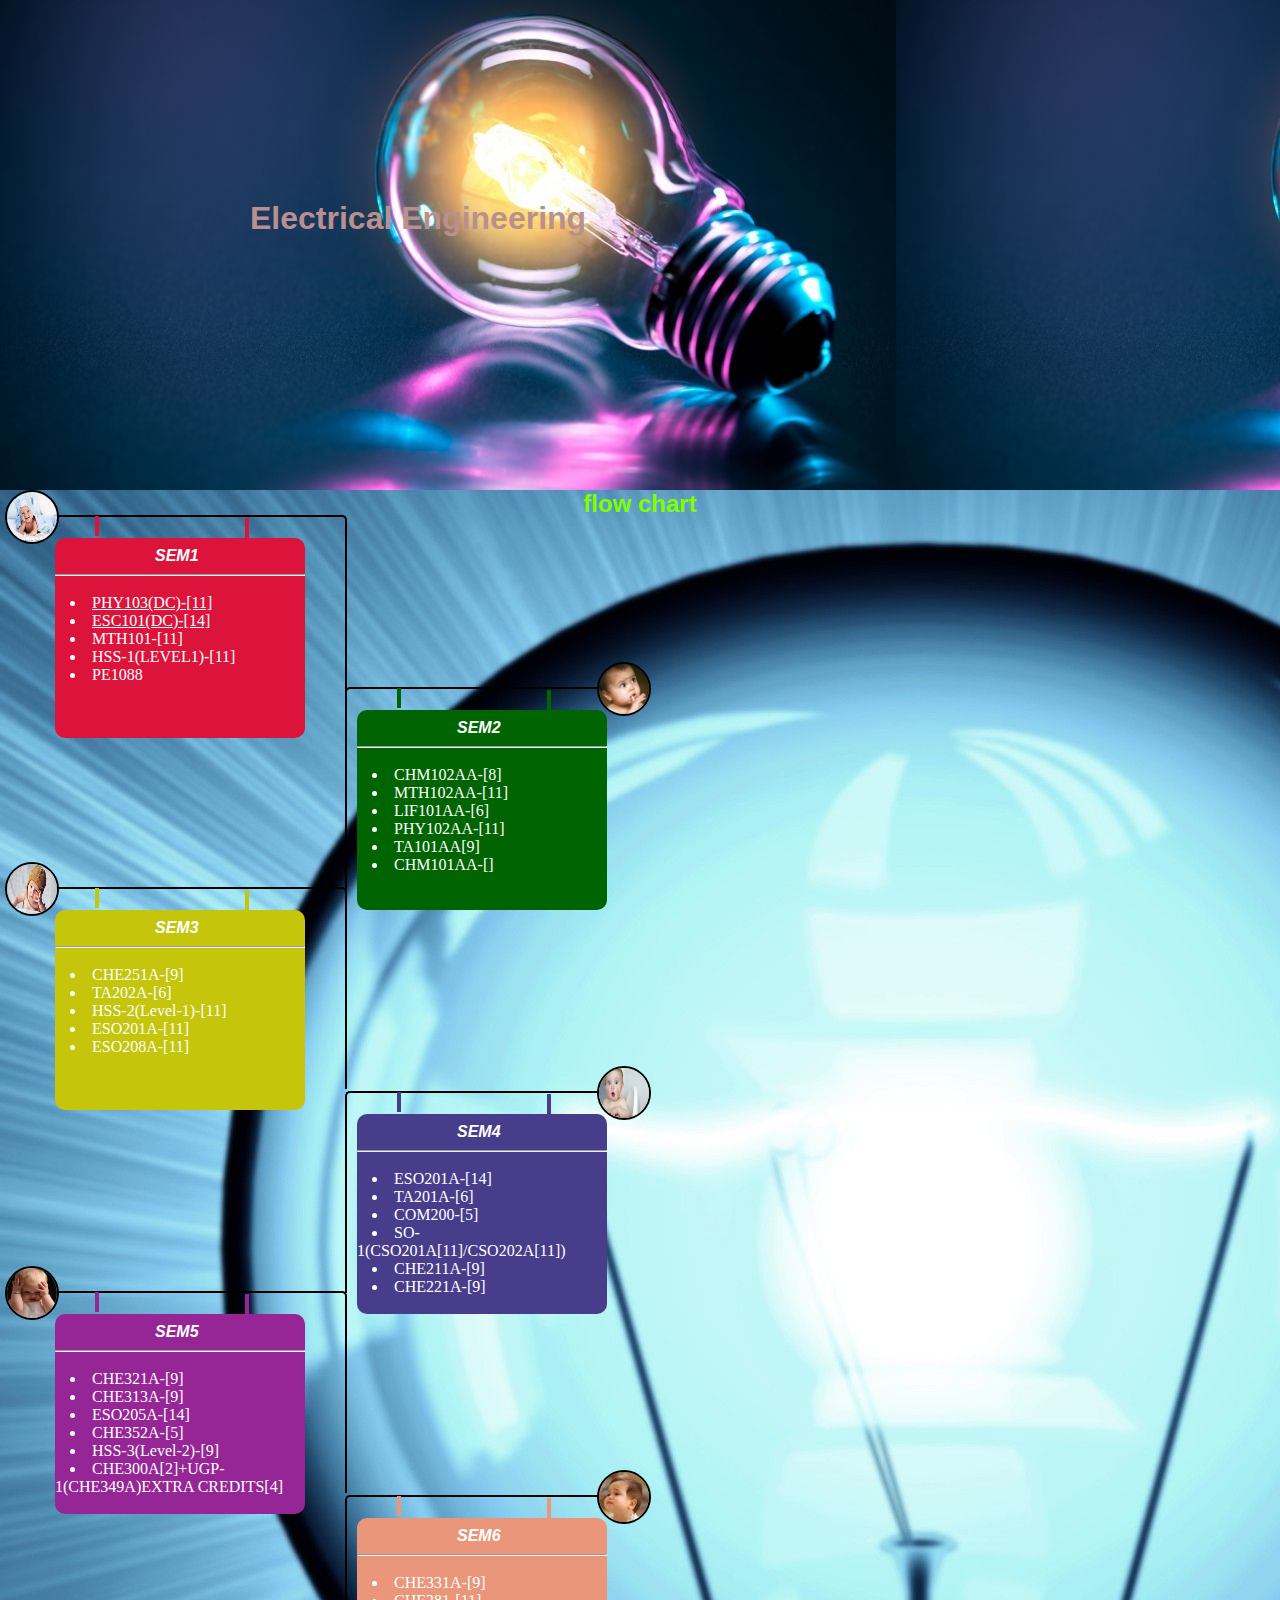
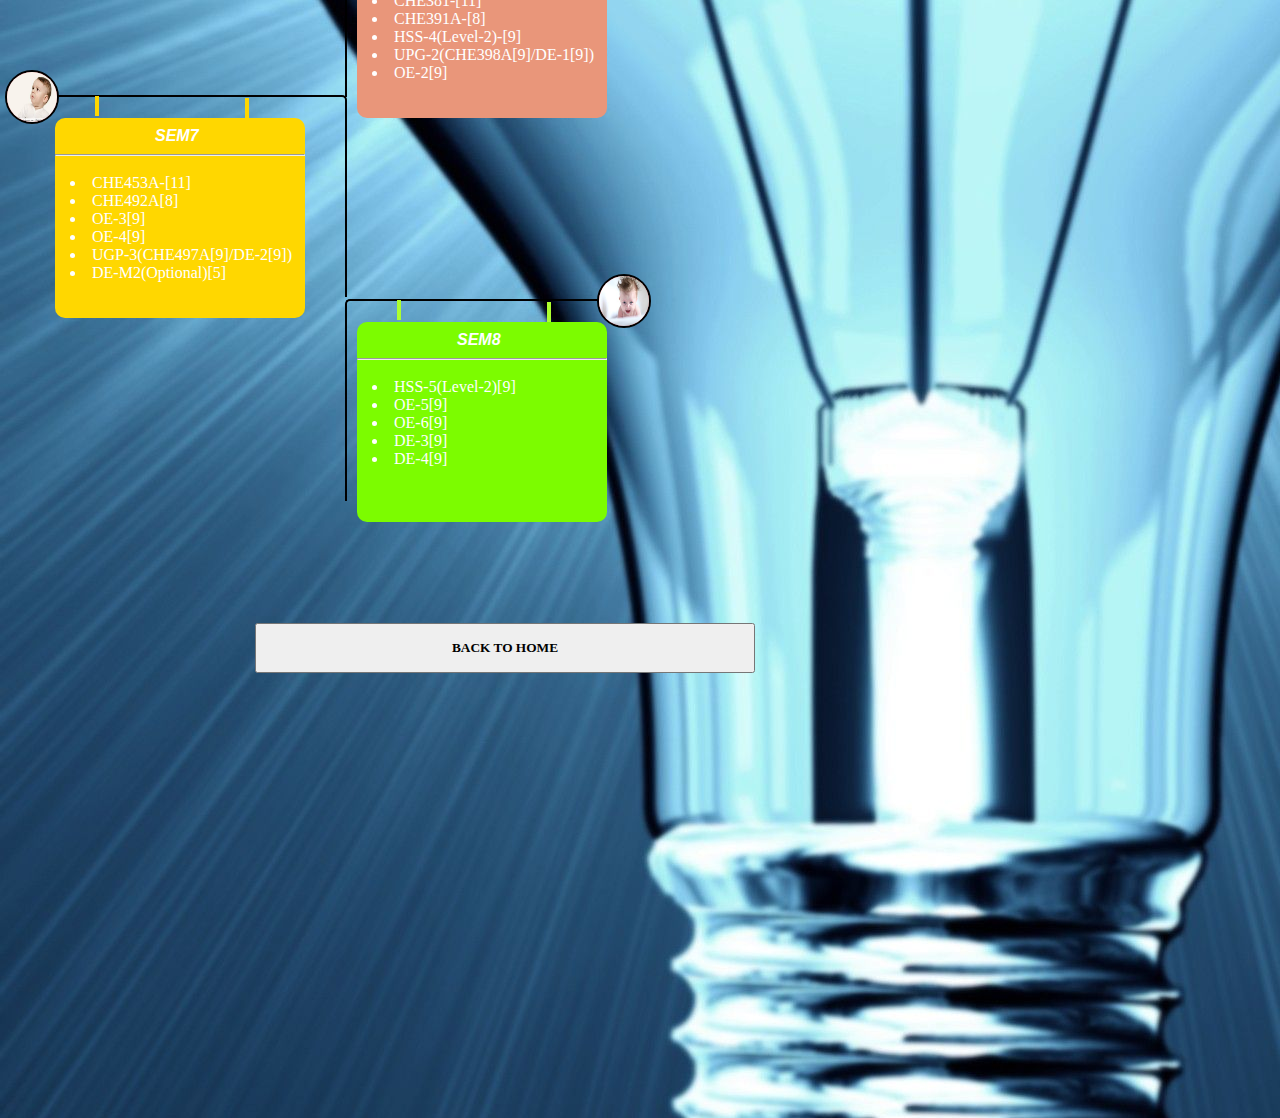
<file: itsme/electric.html>
<!DOCTYPE html>
<html lang="en">

<head>
    <meta charset="UTF-8">
    <meta http-equiv="X-UA-Compatible" content="IE=edge">
    <meta name="viewport" content="width=device-width, initial-scale=1.0">
    <title>electrical engineering</title>
    <link rel="stylesheet" href="index.css">
    <link rel="stylesheet" href="electrical.css">
</head>

<body>
    <div class="el">
        <h1 id="elem">electrical engineering</h1>
    </div>
    <h2>flow chart</h2>
    <div class="study" id="ele">
        <div class="bigbox">
            <div class="circle"><img src="sem1.jpg" height="50px" width="50px"> </div>
            <div class="small1 a"></div>
            <div class="small2 a"></div>
            <div class="box" id="sem1">

                <h4>sem1</h4>
                <br>
                <hr><br>
                <ul>
                    <li><a class="link" href="#">PHY103(DC)-[11]</a></li>
                    <li><a class="link" href="#">ESC101(DC)-[14]</a></li>
                    <li>MTH101-[11]</li>
                    <li>HSS-1(LEVEL1)-[11]</li>
                    <li>PE1088</li>
                </ul>

            </div>
        </div>
        <div class="boxeven">
            <div class="circle2"><img src="sem2.jpg" height="50px" width="50px"></div>
            <div class="small1 b"></div>
            <div class="small2 b"></div>
            <div class="box" id="sem2">

                <h4>sem2</h4>
                <br>
                <hr><br>
                <ul>
                    <li>CHM102AA-[8]</li>
                    <li>MTH102AA-[11]</li>
                    <li>LIF101AA-[6]</li>
                    <li>PHY102AA-[11]</li>
                    <li>TA101AA[9]</li>
                    <li>CHM101AA-[]</li>
                </ul>
            </div>
        </div>
        <div class="bigbox up">
            <div class="circle"><img src="sem3.jpg" height="50px" width="50px"></div>
            <div class="small1 c"></div>
            <div class="small2 c"></div>
            <div class="box" id="sem3">
                <h4>sem3</h4>
                <br>
                <hr><br>
                <ul>
                    <li>CHE251A-[9]</li>
                    <li>TA202A-[6]</li>
                    <li>HSS-2(Level-1)-[11]</li>
                    <li>ESO201A-[11]</li>
                    <li>ESO208A-[11]</li>
                </ul>

            </div>
        </div>
        <div class="boxeven">
            <div class="circle2"><img src="sem4.jpg" height="50px" width="50px"></div>
            <div class="small1 d"></div>
            <div class="small2 d"></div>
            <div class="box" id="sem4">
                <h4>sem4</h4>
                <br>
                <hr><br>
                <ul>
                    <li id="as">ESO201A-[14]</li>
                    <li>TA201A-[6]</li>
                    <li>COM200-[5]</li>
                    <li>SO-1(CSO201A[11]/CSO202A[11])</li>
                    <li>CHE211A-[9]</li>
                    <li>CHE221A-[9]</li>
                </ul>
            </div>
        </div>


        <div class="bigbox up">
            <div class="circle"><img src="sem5.jpg" height="50px" width="50px"></div>
            <div class="small1 e"></div>
            <div class="small2 e"></div>
            <div class="box" id="sem5">
                <h4>sem5</h4>
                <br>
                <hr><br>
                <ul>
                    <li>CHE321A-[9]</li>
                    <li>CHE313A-[9]</li>
                    <li>ESO205A-[14]</li>
                    <li>CHE352A-[5]</li>
                    <li>HSS-3(Level-2)-[9]</li>
                    <li>CHE300A[2]+UGP-1(CHE349A)EXTRA CREDITS[4]</li>
                </ul>
            </div>
        </div>
        <div class="boxeven">
            <div class="circle2"><img src="sem6.jpg" height="50px" width="50px"></div>
            <div class="small1 f"></div>
            <div class="small2 f"></div>
            <div class="box" id="sem6">
                <h4>sem6</h4>
                <br>
                <hr><br>
                <ul>
                    <li>CHE331A-[9]</li>
                    <li>CHE381-[11]</li>
                    <li>CHE391A-[8]</li>
                    <li>HSS-4(Level-2)-[9]</li>
                    <li>UPG-2(CHE398A[9]/DE-1[9])</li>
                    <li>OE-2[9]</li>
                </ul>
            </div>
        </div>
        <div class="bigbox up">
            <div class="circle"><img src="sem7.jpg" height="50px" width="50px"></div>
            <div class="small1 g"></div>
            <div class="small2 g"></div>
            <div class="box" id="sem7">
                <h4>sem7</h4>
                <br>
                <hr><br>
                <ul>
                    <li>CHE453A-[11]</li>
                    <li>CHE492A[8]</li>
                    <li>OE-3[9]</li>
                    <li>OE-4[9]</li>
                    <li>UGP-3(CHE497A[9]/DE-2[9])</li>
                    <li>DE-M2(Optional)[5]</li>
                </ul>
            </div>
        </div>
        <div class="boxeven">
            <div class="circle2"><img src="sem8.jpg" height="50px" width="50px"></div>
            <div class="small1 h"></div>
            <div class="small2 h"></div>
            <div class="box" id="sem8">
                <h4>sem8</h4>
                <br>
                <hr><br>
                <ul>
                    <li>HSS-5(Level-2)[9]</li>
                    <li>OE-5[9]</li>
                    <li>OE-6[9]</li>
                    <li>DE-3[9]</li>
                    <li>DE-4[9]</li>
                </ul>
            </div>
        </div>
    </div>
    <script src="index.js"></script>
    <div class="bu">

        <a href="index.html"><button type="button" class="but">BACK TO HOME</button></a>


    </div>
</body>

</html>
</file>
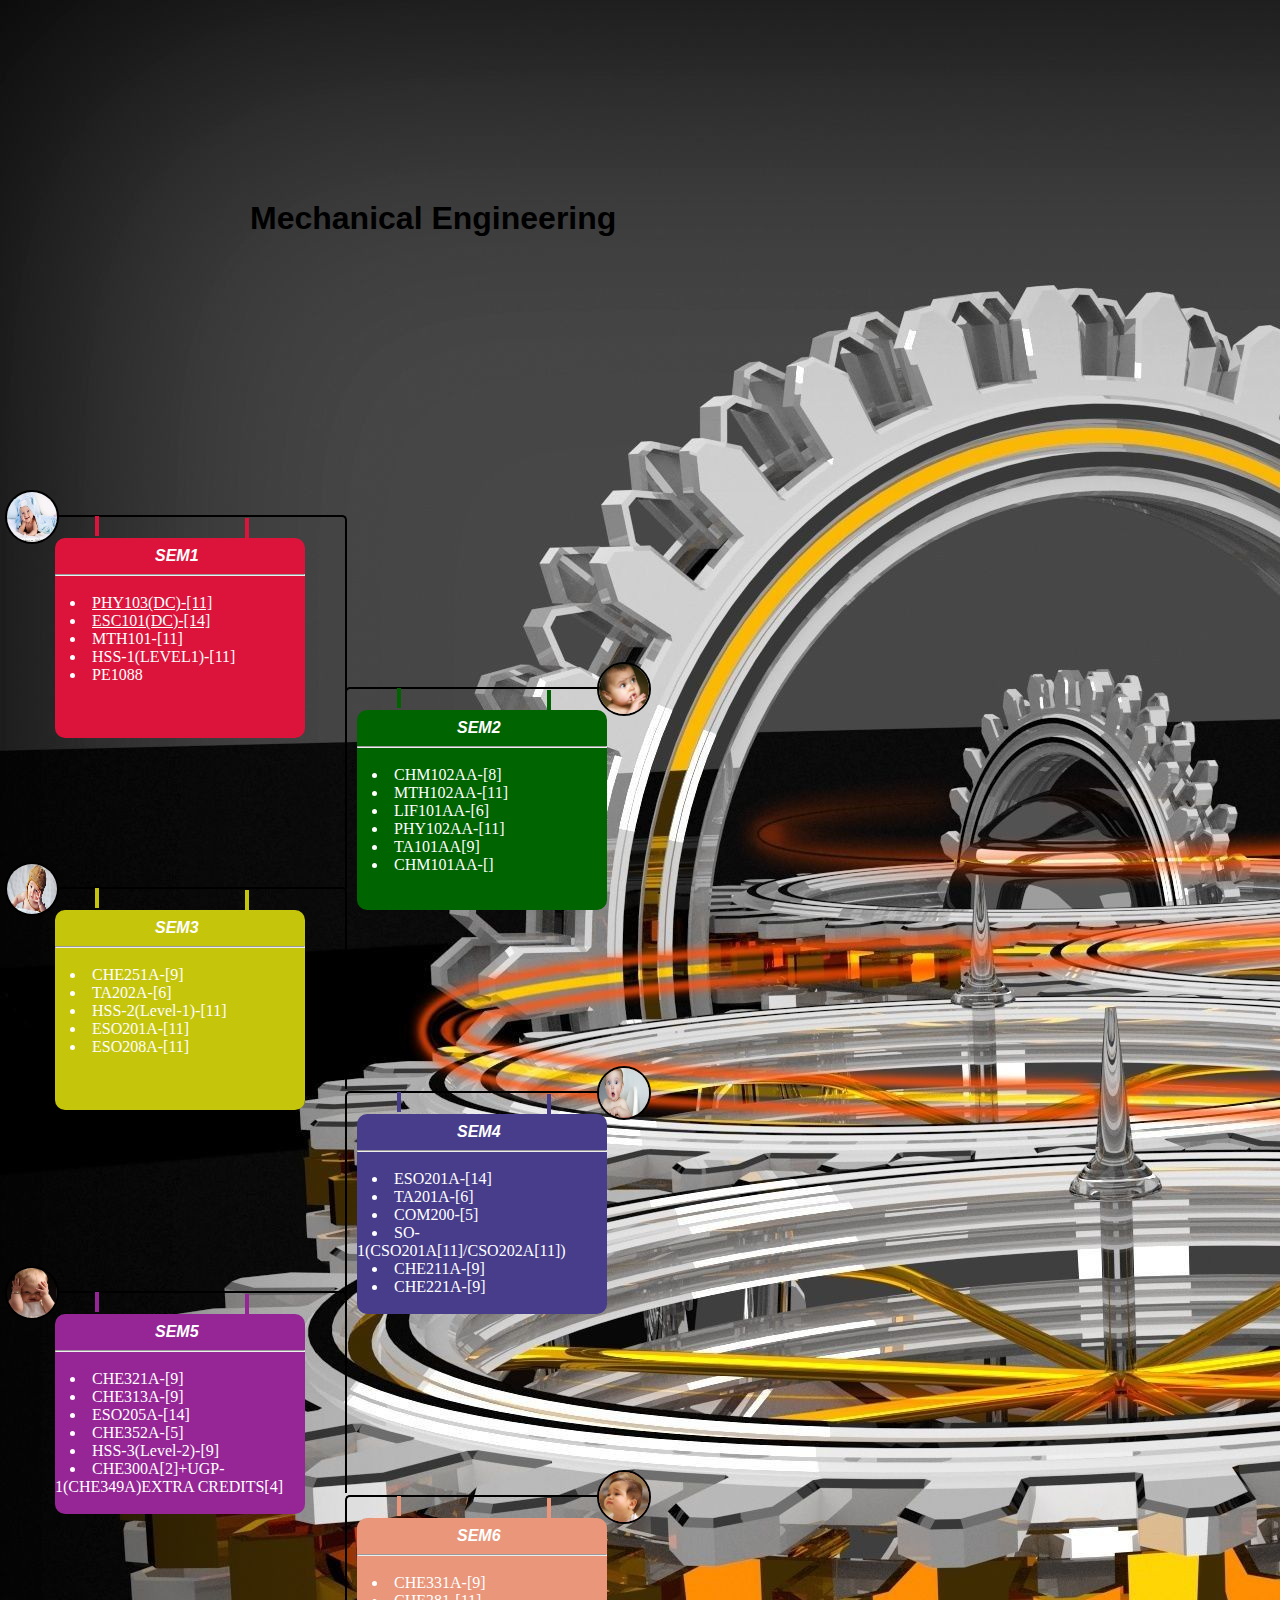
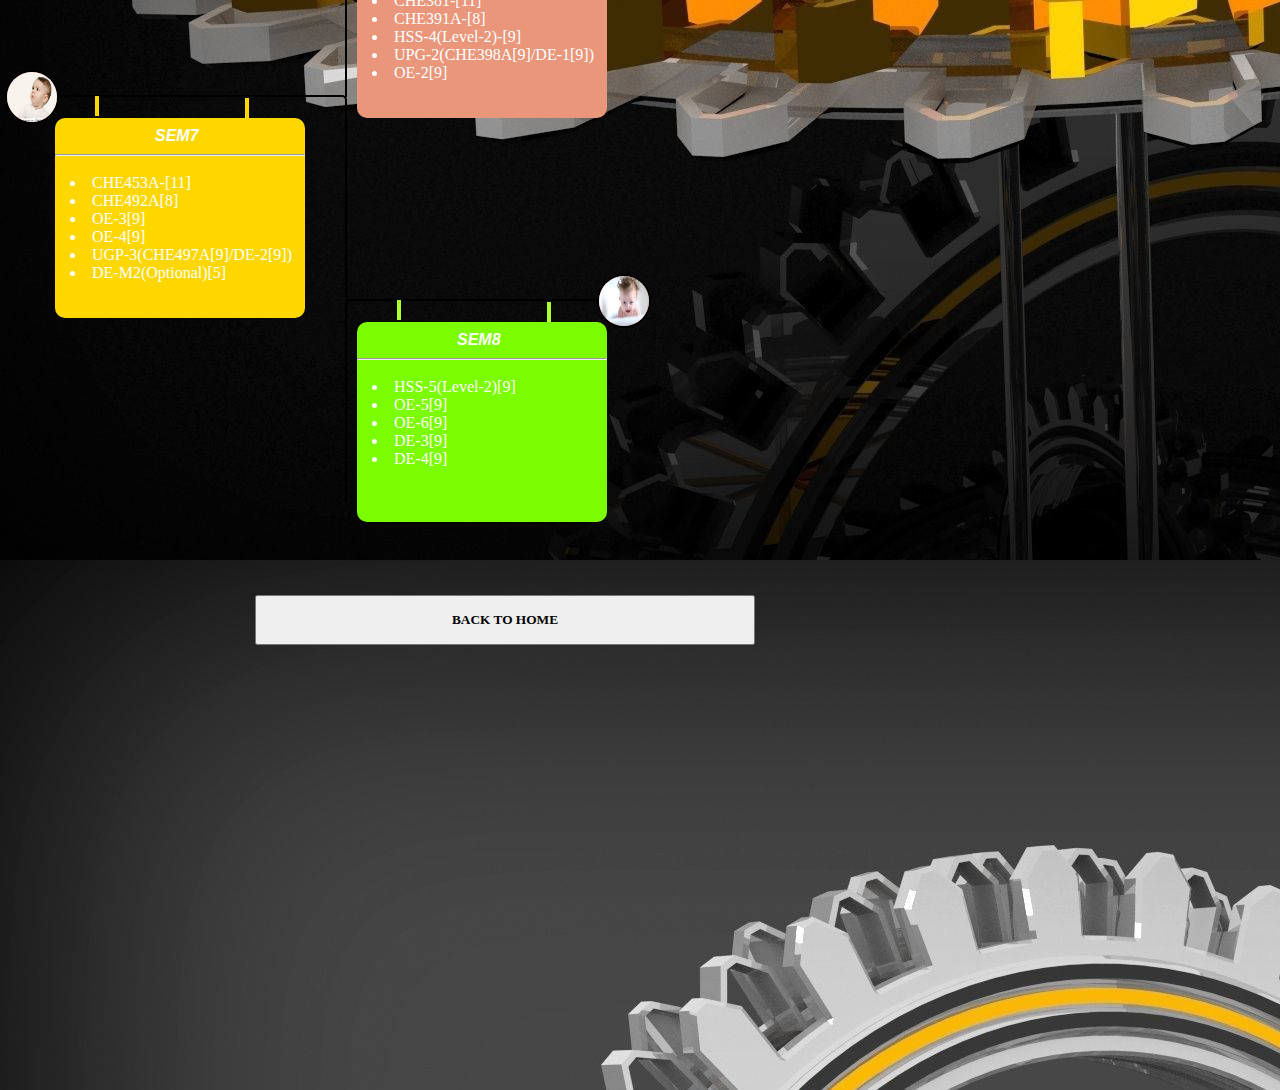
<file: itsme/mechanical.html>
<!DOCTYPE html>
<html lang="en">

<head>
    <meta charset="UTF-8">
    <meta http-equiv="X-UA-Compatible" content="IE=edge">
    <meta name="viewport" content="width=device-width, initial-scale=1.0">
    <title>mechanical engineering</title>
    <link rel="stylesheet" href="index.css">
    <link rel="stylesheet" href="mechanical.css">

</head>

<body>
    <div class="mac">
        <h1 id="mec">mechanical engineering</h1>
    </div>
    <div class="study" id="ele">
        <div class="bigbox">
            <div class="circle"><img src="sem1.jpg" height="50px" width="50px"> </div>
            <div class="small1 a"></div>
            <div class="small2 a"></div>
            <div class="box" id="sem1">

                <h4>sem1</h4>
                <br>
                <hr><br>
                <ul>
                    <li><a class="link" href="#">PHY103(DC)-[11]</a></li>
                    <li><a class="link" href="#">ESC101(DC)-[14]</a></li>
                    <li>MTH101-[11]</li>
                    <li>HSS-1(LEVEL1)-[11]</li>
                    <li>PE1088</li>
                </ul>

            </div>
        </div>
        <div class="boxeven">
            <div class="circle2"><img src="sem2.jpg" height="50px" width="50px"></div>
            <div class="small1 b"></div>
            <div class="small2 b"></div>
            <div class="box" id="sem2">

                <h4>sem2</h4>
                <br>
                <hr><br>
                <ul>
                    <li>CHM102AA-[8]</li>
                    <li>MTH102AA-[11]</li>
                    <li>LIF101AA-[6]</li>
                    <li>PHY102AA-[11]</li>
                    <li>TA101AA[9]</li>
                    <li>CHM101AA-[]</li>
                </ul>
            </div>
        </div>
        <div class="bigbox up">
            <div class="circle"><img src="sem3.jpg" height="50px" width="50px"></div>
            <div class="small1 c"></div>
            <div class="small2 c"></div>
            <div class="box" id="sem3">
                <h4>sem3</h4>
                <br>
                <hr><br>
                <ul>
                    <li>CHE251A-[9]</li>
                    <li>TA202A-[6]</li>
                    <li>HSS-2(Level-1)-[11]</li>
                    <li>ESO201A-[11]</li>
                    <li>ESO208A-[11]</li>
                </ul>

            </div>
        </div>
        <div class="boxeven">
            <div class="circle2"><img src="sem4.jpg" height="50px" width="50px"></div>
            <div class="small1 d"></div>
            <div class="small2 d"></div>
            <div class="box" id="sem4">
                <h4>sem4</h4>
                <br>
                <hr><br>
                <ul>
                    <li id="as">ESO201A-[14]</li>
                    <li>TA201A-[6]</li>
                    <li>COM200-[5]</li>
                    <li>SO-1(CSO201A[11]/CSO202A[11])</li>
                    <li>CHE211A-[9]</li>
                    <li>CHE221A-[9]</li>
                </ul>
            </div>
        </div>


        <div class="bigbox up">
            <div class="circle"><img src="sem5.jpg" height="50px" width="50px"></div>
            <div class="small1 e"></div>
            <div class="small2 e"></div>
            <div class="box" id="sem5">
                <h4>sem5</h4>
                <br>
                <hr><br>
                <ul>
                    <li>CHE321A-[9]</li>
                    <li>CHE313A-[9]</li>
                    <li>ESO205A-[14]</li>
                    <li>CHE352A-[5]</li>
                    <li>HSS-3(Level-2)-[9]</li>
                    <li>CHE300A[2]+UGP-1(CHE349A)EXTRA CREDITS[4]</li>
                </ul>
            </div>
        </div>
        <div class="boxeven">
            <div class="circle2"><img src="sem6.jpg" height="50px" width="50px"></div>
            <div class="small1 f"></div>
            <div class="small2 f"></div>
            <div class="box" id="sem6">
                <h4>sem6</h4>
                <br>
                <hr><br>
                <ul>
                    <li>CHE331A-[9]</li>
                    <li>CHE381-[11]</li>
                    <li>CHE391A-[8]</li>
                    <li>HSS-4(Level-2)-[9]</li>
                    <li>UPG-2(CHE398A[9]/DE-1[9])</li>
                    <li>OE-2[9]</li>
                </ul>
            </div>
        </div>
        <div class="bigbox up">
            <div class="circle"><img src="sem7.jpg" height="50px" width="50px"></div>
            <div class="small1 g"></div>
            <div class="small2 g"></div>
            <div class="box" id="sem7">
                <h4>sem7</h4>
                <br>
                <hr><br>
                <ul>
                    <li>CHE453A-[11]</li>
                    <li>CHE492A[8]</li>
                    <li>OE-3[9]</li>
                    <li>OE-4[9]</li>
                    <li>UGP-3(CHE497A[9]/DE-2[9])</li>
                    <li>DE-M2(Optional)[5]</li>
                </ul>
            </div>
        </div>
        <div class="boxeven">
            <div class="circle2"><img src="sem8.jpg" height="50px" width="50px"></div>
            <div class="small1 h"></div>
            <div class="small2 h"></div>
            <div class="box" id="sem8">
                <h4>sem8</h4>
                <br>
                <hr><br>
                <ul>
                    <li>HSS-5(Level-2)[9]</li>
                    <li>OE-5[9]</li>
                    <li>OE-6[9]</li>
                    <li>DE-3[9]</li>
                    <li>DE-4[9]</li>
                </ul>
            </div>
        </div>
    </div>
    <script src="index.js"></script>
    <div class="bu">

        <a href="index.html"><button type="button" class="but">BACK TO HOME</button></a>


    </div>
</file>
<file: itsme/index.css>
*{
    margin: 0px;
    padding: 0px;
   
  /*  height:10000px;*/
  
}
body{
  background-image: url(backele.jpg);
  
}

.head{
    height: 8%;
    width: 100%;
   /* background-color:darkturquoise;*/
    color:white;
    vertical-align: middle;
    position: fixed;
    overflow: hidden;
    border-bottom:greenyellow 2px solid;
}
.head h3{
   position: fixed;
   top:17px;
   left:5px;
   
    
}
.buttonbox{
 height: 30px;
 width:400px;
 position: fixed;
 top:8px;
 right:10px;
 
}
.hm{
  height: 30px;
  width:80px;
  padding: 2px;
  margin-right: 10px;
  color:white;
  background-color: transparent;
  border: transparent;
  text-transform: uppercase;
  cursor: pointer;
}

#button{
    /*border:2px solid white;*/
    height: 50px;
    width: 100px;
    border: none;
    background-color: transparent;
    font-size: xx-large;
    font-weight: 900;
}
#hi{
    height:50px;
    width:50px;
    border-radius: 50%;
    background-color: rgb(121, 19, 121);
    border:2px  violet solid;
    padding:10px ;
   position:absolute;
   top:60px;
   left:5px;
   text-align:center;
     text-transform: capitalize;
     
     
    font-size: larger;
    font-weight: 1000;
    color: white;
}
.pic{
    height: 100px;
    width:100px;
    position:absolute;
    top: 150px;
    right:20px;
    background-color:transparent yellowgreen;
    border: 6px violet solid;
    border-radius: 50%;
    overflow: hidden;
}



.study{
  
    position: absolute;
    top:500px;
    left: 30px;
    width:700px;
    height: 1000px;
   /* background-color: khaki;*/
    margin:15px;
}

.box{
    width: 250px;
    height: 200px;
    background-color: lawngreen;
    border-radius: 10px;
    position:relative;
    bottom:73px;
    left:10px;
  text-indent: 15px;
  color: white;
  list-style-position: inside;
 
}
.bigbox{
    width:300px;
    height: 200px;
    border-right: 2px solid black;
    border-top: 2px solid black;
  /*  padding: 10px;*/
    position: relative;
    bottom:0px;
    right:0px;
    border-top-right-radius: 5px;
   /* border-bottom-right-radius: 5px;*/
}
.up{
   position: relative;
   bottom:32px;
   right:0px;

}

.boxeven{
    width:300px;
    height: 200px;
    border-left: 2px solid black;
    border-top: 2px solid black;
  /*  padding: 10px;*/
    position:relative;
    bottom:30px;
    left:300px;
   border-top-left-radius: 5px;
 /*  border-bottom-left-radius: 5px; */
}

#sem1{
      background-color: crimson;
     
    
}
#sem2{
   background-color: darkgreen;
}
#sem3{
  background-color: rgb(197, 197, 12);
}
#sem4{
    background-color: darkslateblue;
}
#sem5{
   background-color: rgb(150, 37, 150);
}
#sem6{
    background-color: darksalmon;
}
#sem7{
     background-color: gold;
}
#sem8{
   
}
.small1{
    height: 20px;
    width: 4px;
    background-color: red;
    position: relative;
    bottom:55px;
    left: 50px;
  /*  border: 1px solid white;*/
   
}
.small2{
    height: 20px;
    width: 4px;
    background-color: red;
    position: relative;
    bottom:73px;
    left: 200px;
   /* border: 1px solid white;*/

}
.a{
  background-color:crimson;

}
.b{
  background-color: darkgreen;
}
.c{
  background-color: rgb(197, 197, 12);

}
.d{
  background-color: darkslateblue;
}
.e{
  background-color: rgb(150, 37, 150);

}
.f{
  background-color: darksalmon;
}
.g{
  background-color: gold;
}
.h{
  background-color: greenyellow;
}
.link{
  color: white;
}
.circle{
    height: 50px;
    width: 50px;
    background-color: lightcoral;
    position: relative;
    bottom:27px;
    right:40px;
    border-radius: 50%;
    border: 2px solid black;
    overflow:hidden;
}
.circle2{
    height: 50px;
    width: 50px;
    background-color: lightcoral;
    position: relative;
    bottom:27px;
    left:250px;
    border-radius: 50%;
    border: 2px solid black;
  overflow: hidden;
}
h4{
  position: relative;
  top:9px;
    text-indent: 100px;
    font-style:italic;
    font-family:'Lucida Sans', 'Lucida Sans Regular', 'Lucida Grande', 'Lucida Sans Unicode', Geneva, Verdana, sans-serif;
    text-transform: uppercase;
}
.contact{
  height:500px;
  width:800px;
  background-color:blue;
  position:relative;
  top:1300px;
  left:100px;
 border:black 8px solid;
 
 color:white;
}
#cc{
/* background-color:red;*/
  height:470px;
  width:580px;
 position:relative;
  top:10px;
  left:15px;
  overflow:hidden;
}
#head{
  text-align:center;
}
.name{
  height: 30px;
  width:280px;
  border-radius: 20px;
  padding: 2px;
  border: transparent;
  margin-top: 10px;
 text-indent: 10px;

}
#email{
  width:570px;
}
#number{
  width: 570px;
}
#about{
  width: 570px;
  height: 200px;
  
}
#submit{
  background-color: green;
  border: 1px solid white;
  cursor: pointer;
}
#reset{
  background-color: red;
  border: 1px solid white;
}


#itsme{
 /* background-color:green;*/
  height:470px;
  width:180px;
 position:relative;
  bottom:460px;
  left:600px;
}
.icons{
  height:25px;
  width:25px;
  padding-top: 15px;
  padding-right: 5px;
  background: none;
}
.blank{
  height: 50px;
  width: 800px;
  background-color:black;
  position: relative;
  bottom:490px;
  right:0px;
}
#cir{
  border-radius: 50%;
  width: 45px;
  height: 45px;
  background-color: white;
  position: relative;
  left:360px;
  top:4px;
}
.but{
 border: 2px transparent black;
 margin: 5px;
 padding: 2px;
  height: 50px;
  width: 500px;
  cursor:pointer;
  font-family: Cambria, Cochin, Georgia, Times, 'Times New Roman', serif;
  font-weight: bolder;
}
.butt{
  height: 500px;
  width: 150px;
 
  position: relative;
  top:0px;
  left:250px;
  
}
.bu{
  height: 500px;
  width: 150px;
 
  position: relative;
  top:1700px;
  left:250px;
}
#c{
  margin-top: 15px;
}
a :hover{
  color: red;
  background-color:peachpuff;
}

h2{
   text-align: center;
   font-family: -apple-system, BlinkMacSystemFont, 'Segoe UI', Roboto, Oxygen, Ubuntu, Cantarell, 'Open Sans', 'Helvetica Neue', sans-serif;
   color: chartreuse;
}
.footer{
  height: 30px;
  width: 100%;
  background-color: rgb(48, 12, 8);
  position: relative;
  top: 800px;
  text-align: center;
  font-weight: bold;
  color: white;
  text-transform: capitalize;
  
  
}
.date{
  width: auto;
  height: auto;
  position: absolute;
  top:60px;
  right:30px;
  color:yellow;
  text-align: right;
 
  font-size: larger;
}
#loading{
  position: fixed;
  width: 100%;
  height: 100vh;
  background: white url(backmech.jpg) no-repeat;
  z-index: 99999;

}
#abou{
  height: 300px;
  width: 400px;
  padding-top: 70px;
  position: absolute;
  top:150px;
  left:200px;
  color:white;
 
}
#courses{
  padding-top: 70px;
  
}
#some{
  font-family:-apple-system, BlinkMacSystemFont, 'Segoe UI', Roboto, Oxygen, Ubuntu, Cantarell, 'Open Sans', 'Helvetica Neue', sans-serif;
}
</file>
<file: itsme/aerospace.css>
body{
   background-color:darkseagreen;
    background-image: none;
}
.ae{
    height: 490px;
    width: 100%;
    background-image:url(backaero.jpg);
    border: 2px solid rgb(216, 148, 148);
}
#aer{
    position: absolute;
    top:200px;
left:250px;
text-transform: capitalize;
text-shadow: darkviolet;
text-decoration-style:solid;
font-family:'Trebuchet MS', 'Lucida Sans Unicode', 'Lucida Grande', 'Lucida Sans', Arial, sans-serif;
}
</file>
<file: itsme/chemical.css>
.ch{
    height: 490px;
    width: 100%;
    background-image:url(bachc.jpg);
}
#che{
    position: absolute;
    top:200px;
left:250px;
text-transform: capitalize;
text-shadow: darkviolet;
text-decoration-style:solid;
font-family:Verdana, Geneva, Tahoma, sans-serif;
color:darkmagenta;
}
</file>
<file: itsme/civil.css>
body{
    background-image:url(backciv.jpg);
    
}
.ci{
    height: 490px;
    width: 100%;
   
}
#civ{
    position: absolute;
    top:200px;
left:250px;
text-transform: capitalize;
text-shadow: darkviolet;
text-decoration-style:solid;
font-family:'Times New Roman', Times, serif;
}
</file>
<file: itsme/computer.css>
body{
    background-image:url(backcs.jpg);
    
}
.cs{
    height: 490px;
    width: 100%;
   
}
</file>
<file: itsme/electrical.css>
body{
    background-image:url(backelec.jpg);
    
}
.el{
    height: 490px;
    width: 100%;
   background-image: url(electric.jpg);
}


#elem{
    position: absolute;
    top:200px;
left:250px;
text-transform: capitalize;
text-shadow: darkviolet;
text-decoration-style:solid;
font-family:Verdana, Geneva, Tahoma, sans-serif;
color:rosybrown;
}
</file>
<file: itsme/mechanical.css>
body{
    background-image:url(backmech.jpg);
    
}
.mac{
    height: 490px;
    width: 100%;
   
}
#mec{
    position: absolute;
    top:200px;
left:250px;
text-transform: capitalize;
text-shadow: darkviolet;
text-decoration-style:solid;
font-family:Verdana, Geneva, Tahoma, sans-serif;
}
</file>
